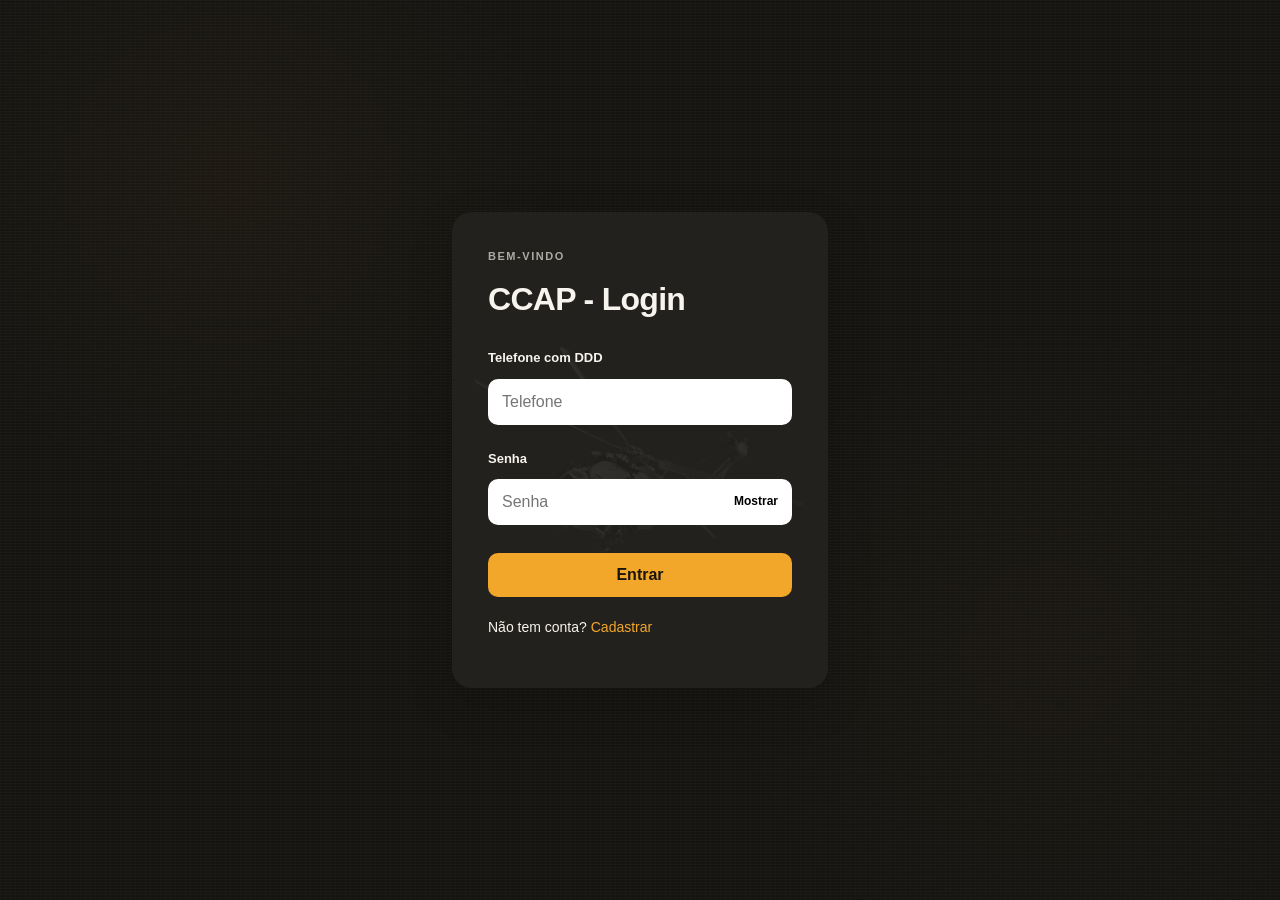
<file: wwwroot/admin.html>
<!DOCTYPE html>
<html lang="pt-BR">
<head>
<meta charset="UTF-8">
<meta name="viewport" content="width=device-width, initial-scale=1.0">
<link rel="stylesheet" href="admin.css">
<title>Admin</title>
<link rel="stylesheet" href="interface.css">
<script src="interface.js" defer></script>
</head>

<body class="ui-page ui-admin" data-page="admin">

<div class="container">

    <nav class="sidebar">
        <h3>Admin</h3>

        <button onclick="mostrar('dashboard')">Dashboard</button>
        <button onclick="mostrar('clientes')">Clientes</button>
        <button onclick="mostrar('produtos')">Produtos</button>
        <button onclick="mostrar('adicionar')">Adicionar Compra</button>
        <button onclick="mostrar('relatorios')">Relatórios</button>
        <button onclick="mostrar('configuracoes')">Configurações</button>
        <button onclick="home()">Home</button>
    </nav>

    <div class="content">

        <div id="dashboard">
            <h2>Dashboard</h2>

            <select id="periodoDashboard" onchange="carregarDashboard()"></select>

            <div class="card">
                <h3>Total Dívida</h3>
                <p id="totalDivida">R$ 0</p>
            </div>

            <div class="card">
                <h3>Clientes Devendo</h3>
                <p id="clientesDevendo">0</p>
            </div>

            <button onclick="fecharMes()">Fechar Mês</button>
            <button onclick="cobrarClientes()">Cobrar Clientes</button>
            <button onclick="baixarMensagensCobranca()">Baixar Mensagens TXT</button>
        </div>

        <div id="clientes" style="display:none;">
            <h2>Clientes</h2>

            <select id="periodoHistoricoAdmin" onchange="carregarGridClientes(); if(clienteHistoricoSelecionado) carregarHistorico()"></select>

            <select id="filtroPostoHistorico" onchange="filtrarClientesHistorico(); carregarGridClientes()">
                <option value="">Todos</option>
                <option value="Sd Ev">Sd Ev</option>
                <option value="Sd">Sd</option>
                <option value="Cb">Cb</option>
                <option value="Al CFST">Al CFST</option>
                <option value="3º Sgt">3º Sgt</option>
                <option value="2º Sgt">2º Sgt</option>
                <option value="1º Sgt">1º Sgt</option>
                <option value="Sub Ten">Sub Ten</option>
                <option value="Asp">Asp</option>
                <option value="2º Ten">2º Ten</option>
                <option value="1º Ten">1º Ten</option>
                <option value="Cap">Cap</option>
                <option value="Maj">Maj</option>
                <option value="TC">TC</option>
                <option value="Cel">Cel</option>
            </select>

            <div class="grid-container grid-clientes-container">
                <div class="grid-header">
                    <span class="grid-sort-header">
                        Cliente
                        <button type="button" class="grid-sort-btn" id="sortClienteBtn" onclick="ordenarGridClientes('cliente', event)" title="Ordenar por cliente">↕</button>
                    </span>
                    <span class="grid-sort-header grid-sort-header-right">
                        Dívida
                        <button type="button" class="grid-sort-btn" id="sortDividaBtn" onclick="ordenarGridClientes('divida', event)" title="Ordenar por dívida">↕</button>
                    </span>
                </div>

                <div id="listaClientesDividas" class="grid-body grid-clientes-body"></div>
            </div>

            <div class="pesquisa-container pesquisa-historico">
                <input type="text" id="pesquisaClienteHistorico" placeholder="Pesquisar cliente..." onkeyup="filtrarClientesHistorico()">
                <div id="resultadosClientesHistorico" class="resultados-clientes"></div>
            </div>

            <button onclick="carregarHistorico()">Pesquisar Histórico</button>

            <button
                id="btnCobrarCliente"
                onclick="cobrarClienteSelecionado()"
                style="display:none;">
                Cobrar Cliente
            </button>

            <div id="historico" class="list"></div>
            <div id="totalClienteAdmin" class="historico-total">
                TOTAL: R$ 0,00
            </div>
            <button onclick="zerar()">Zerar Dívida</button>
        </div>

        <div id="produtos" style="display:none;">
            <h2>Produtos</h2>

            <input id="nomeProduto" placeholder="Nome">
            <input id="precoProduto" placeholder="Preço">

            <button onclick="addProduto()">Adicionar Produto</button>

            <br><br>

            <div class="grid-container grid-produtos">
                <div class="grid-header">
                    <span>Produto</span>
                    <span>Preço</span>
                    <span>Ação</span>
                </div>

                <div id="listaProdutos" class="grid-body"></div>
            </div>
        </div>

        <div id="adicionar" style="display:none;">
            <h2>Adicionar Compra</h2>

            <select id="periodoAdicionar"></select>

            <div class="pesquisa-container">
                <select id="filtroPosto" onchange="filtrarClientes()">
                    <option value="">Todos</option>
                    <option value="Sd Ev">Sd Ev</option>
                    <option value="Sd">Sd</option>
                    <option value="Cb">Cb</option>
                    <option value="Al CFST">Al CFST</option>
                    <option value="3º Sgt">3º Sgt</option>
                    <option value="2º Sgt">2º Sgt</option>
                    <option value="1º Sgt">1º Sgt</option>
                    <option value="Sub Ten">Sub Ten</option>
                    <option value="Asp">Asp</option>
                    <option value="2º Ten">2º Ten</option>
                    <option value="1º Ten">1º Ten</option>
                    <option value="Cap">Cap</option>
                    <option value="Maj">Maj</option>
                    <option value="TC">TC</option>
                    <option value="Cel">Cel</option>
                </select>

                <input type="text" id="pesquisaCliente" placeholder="Pesquisar cliente..." onkeyup="filtrarClientes()">

                <div id="resultadosClientes" class="resultados-clientes"></div>
            </div>

            <div class="grid-container">
                <div class="grid-header">
                    <span>Selecionar</span>
                    <span>Produto</span>
                    <span>Qtd</span>
                </div>

                <div id="listaAdicionarCompra" class="grid-body"></div>
            </div>

            <br>

            <button onclick="adicionarCompra()">Registrar Compras</button>
        </div>

        <div id="relatorios" style="display:none;">

            <h2>Relatórios</h2>

            <select id="periodoRelatorio" onchange="carregarRelatorioProduto()"></select>

            <select id="produtoRelatorio" onchange="carregarRelatorioProduto()"></select>

            <div class="estoque-controle">
                <input id="qtdAdicionarEstoque" type="number" min="1" step="1" placeholder="Quantidade para adicionar ao estoque">
                <button onclick="adicionarEstoque()">Adicionar ao estoque</button>
            </div>

            <div class="card">
                <h3>Quantidade vendida</h3>
                <p id="qtdVendidaProduto">0</p>
            </div>

            <div class="card">
                <h3>Total vendido</h3>
                <p id="totalVendidoProduto">R$ 0,00</p>
            </div>

            <div class="card">
                <h3>Quantidade em estoque</h3>
                <p id="qtdEstoqueProduto">0</p>
            </div>

        </div>

        <div id="configuracoes" style="display:none;">

            <h2>Configurações</h2>

            <h3>Alterar dados do usuário</h3>

            <select id="filtroPostoConfig" onchange="filtrarClientesConfig()">
                <option value="">Todos</option>
                <option value="Sd Ev">Sd Ev</option>
                <option value="Sd">Sd</option>
                <option value="Cb">Cb</option>
                <option value="3º Sgt">3º Sgt</option>
                <option value="2º Sgt">2º Sgt</option>
                <option value="1º Sgt">1º Sgt</option>
                <option value="Sub Ten">Sub Ten</option>
                <option value="Asp">Asp</option>
                <option value="2º Ten">2º Ten</option>
                <option value="1º Ten">1º Ten</option>
                <option value="Cap">Cap</option>
                <option value="Maj">Maj</option>
                <option value="TC">TC</option>
                <option value="Cel">Cel</option>
            </select>

            <div class="pesquisa-container">
                <input type="text" id="pesquisaClienteConfig" placeholder="Pesquisar cliente..." onkeyup="filtrarClientesConfig()">
                <div id="resultadosClientesConfig" class="resultados-clientes"></div>
            </div>

            <br>

            <div id="formConfigUsuario" style="display:none;">

                <input id="configNome" placeholder="Nome de guerra">

                <select id="configPosto">
                    <option value="Sd Ev">Sd Ev</option>
                    <option value="Sd">Sd</option>
                    <option value="Cb">Cb</option>
                    <option value="Al CFST">Al CFST</option>
                    <option value="3º Sgt">3º Sgt</option>
                    <option value="2º Sgt">2º Sgt</option>
                    <option value="1º Sgt">1º Sgt</option>
                    <option value="Sub Ten">Sub Ten</option>
                    <option value="Asp">Asp</option>
                    <option value="2º Ten">2º Ten</option>
                    <option value="1º Ten">1º Ten</option>
                    <option value="Cap">Cap</option>
                    <option value="Maj">Maj</option>
                    <option value="TC">TC</option>
                    <option value="Cel">Cel</option>
                </select>

                <input id="configTelefone" placeholder="Telefone">

                <button onclick="salvarConfiguracaoUsuario()">
                    Salvar Alterações
                </button>
                <button onclick="resetarSenhaUsuarioSelecionado()" style="background:#d98b17;">
                    Resetar Senha
                </button>
                <button onclick="excluirUsuarioSelecionado()" style="background:#b91c1c;">
                    Excluir Usuário
                </button>

            </div>

        </div>

    </div>
</div>

<div id="loadingOverlay" class="loading-overlay" style="display:none;">
    <div class="spinner"></div>
    <div id="loadingTexto" class="loading-texto">
        Enviando mensagens...
    </div>
</div>


<dialog id="editorProduto" aria-labelledby="tituloEditorProduto">
    <form id="formEditarProduto" onsubmit="salvarEdicaoProduto(event)">
        <h2 id="tituloEditorProduto">Editar produto</h2>
        <label for="editarProdutoNome">Nome</label>
        <input id="editarProdutoNome" required autofocus>
        <label for="editarProdutoPreco">Preço (R$)</label>
        <input id="editarProdutoPreco" type="text" inputmode="decimal" required placeholder="0,00">
        <p id="erroEditorProduto" role="alert"></p>
        <div class="editor-produto-acoes">
            <button type="submit">Salvar</button>
            <button type="button" onclick="fecharEditorProduto()">Cancelar</button>
            <button type="button" class="excluir-produto" onclick="excluirProduto()">Excluir produto</button>
        </div>
    </form>
</dialog>

<script>
const API = window.location.origin;

let clientesCache = [];
let clienteSelecionado = null;
let ordenacaoGridClientes = { campo: null, direcao: 'asc' };
let clienteHistoricoSelecionado = null;
let clienteConfigSelecionado = null;
let userId = null;

async function home(){
    window.location.replace("home.html");
}
    
async function verificarAdmin(){
    const token = localStorage.getItem("token");

    if(!token){
        window.location.href = "login.html";
        return;
    }

    try{
        const res = await fetch("/me", {
            headers: { Authorization: token }
        });

        if(!res.ok){
            localStorage.removeItem("token");
            window.location.href = "login.html";
            return;
        }

        const data = await res.json();

    if(data.precisaTrocarSenha){
        window.location.href = "login.html";
        return;
    }

        if(!data.admin){
            alert("Acesso negado");
            window.location.href = "home.html";
            return;
        }
    }
    catch{
        window.location.href = "login.html";
    }
}

async function carregarPeriodos(){
    const token = localStorage.getItem("token");

    const res = await fetch("/admin/periodos", {
        headers: { Authorization: token }
    });

    if(!res.ok){
        alert("Erro ao carregar meses");
        return;
    }

    const data = await res.json();

    const selects = [
        "periodoDashboard",
        "periodoHistoricoAdmin",
        "periodoAdicionar",
        "periodoRelatorio"
    ];

    selects.forEach(id => {
        const select = document.getElementById(id);

        if(!select) return;

        select.innerHTML = "";

        data.forEach(p => {
            select.innerHTML += `
                <option value="${p.id}">
                    ${p.nome} ${p.fechado ? "(fechado)" : "(atual)"}
                </option>
            `;
        });
    });
}

function mostrar(tela){
    const telas = [
        "dashboard",
        "clientes",
        "produtos",
        "adicionar",
        "relatorios",
        "configuracoes"
    ];

    telas.forEach(id => {
        const elemento = document.getElementById(id);

        if(elemento){
            elemento.style.display = "none";
        }
    });

    document.getElementById(tela).style.display = "block";

    if(tela === "dashboard") carregarDashboard();
    if(tela === "clientes") carregarClientes();
    if(tela === "produtos") carregarProdutos();
    if(tela === "adicionar"){
        carregarClientesCompra();
        carregarProdutosCompra();
    }
    if(tela === "relatorios") carregarProdutosRelatorio();
    if(tela === "configuracoes") carregarConfiguracoes();
}

async function carregarDashboard(){
    const token = localStorage.getItem("token");
    const periodoId = document.getElementById("periodoDashboard").value;

    if(!periodoId) return;

    const res = await fetch(`${API}/admin/dashboard/${periodoId}`, {
        headers: { Authorization: token }
    });

    const data = await res.json();

    document.getElementById("clientesDevendo").innerText = data.clientesDevendo;
    document.getElementById("totalDivida").innerText = "R$ " + data.total.toFixed(2);
}

async function fecharMes(){
    if(!confirm("Deseja realmente fechar o mês atual?")){
        return;
    }

    const token = localStorage.getItem("token");

    const res = await fetch("/admin/fechar-mes", {
        method: "POST",
        headers: { Authorization: token }
    });

    alert(await res.text());

    await carregarPeriodos();
    await carregarDashboard();
}

async function cobrarClientes(){

    if(!confirm("Enviar cobrança para os clientes do mês selecionado?")){
        return;
    }

    const token = localStorage.getItem("token");
    const periodoId = document.getElementById("periodoDashboard").value;

    const overlay = document.getElementById("loadingOverlay");
    const texto = document.getElementById("loadingTexto");

    overlay.style.display = "flex";

    try{
        const res = await fetch(`${API}/admin/clientes-devendo/${periodoId}`, {
            headers:{ Authorization: token }
        });

        const clientes = await res.json();

        if(clientes.length === 0){
            overlay.style.display = "none";
            alert("Nenhum cliente com dívida neste mês.");
            return;
        }

        for(let i = 0; i < clientes.length; i++){

            texto.innerText =
                `Enviando mensagens... (${i + 1}/${clientes.length})`;

            await fetch(`${API}/admin/cobrar-cliente`, {
                method:"POST",
                headers:{
                    "Content-Type":"application/json",
                    Authorization: token
                },
                body: JSON.stringify({
                    usuarioId: clientes[i].id,
                    periodoId: parseInt(periodoId)
                })
            });

            await new Promise(resolve => setTimeout(resolve, 8000));
        }

        overlay.style.display = "none";
        alert("Cobranças enviadas com sucesso!");
    }
    catch{
        overlay.style.display = "none";
        alert("Erro ao enviar cobranças.");
    }
}

async function carregarClientes(){
    const token = localStorage.getItem("token");

    const res = await fetch(`${API}/admin/clientes`, {
        headers: { Authorization: token }
    });

    if(!res.ok){
        alert("Erro ao carregar clientes");
        return;
    }

    clientesCache = await res.json();
    await carregarGridClientes();
}

async function carregarGridClientes(){
    const token = localStorage.getItem("token");
    const periodoId = document.getElementById("periodoHistoricoAdmin").value;
    const lista = document.getElementById("listaClientesDividas");

    if(!lista || !periodoId) return;

    lista.innerHTML = `<div class="grid-cliente-vazio">Carregando clientes...</div>`;

    const res = await fetch(`${API}/admin/clientes-saldos/${periodoId}`, {
        headers: { Authorization: token }
    });

    if(!res.ok){
        lista.innerHTML = `<div class="grid-cliente-vazio">Erro ao carregar clientes.</div>`;
        return;
    }

    const clientes = await res.json();
    if(periodoId !== document.getElementById("periodoHistoricoAdmin").value) return;
    const postoSelecionado = document.getElementById("filtroPostoHistorico").value;

    const clientesFiltrados = clientes.filter(c => {
        const postoCliente = (c.posto || "").trim();
        return postoSelecionado === "" || postoCliente === postoSelecionado;
    });

    if(ordenacaoGridClientes.campo){
        clientesFiltrados.sort((a, b) => {
            let comparacao = 0;

            if(ordenacaoGridClientes.campo === 'cliente'){
                const nomeA = `${a.posto || ""} ${a.nome || ""}`.trim();
                const nomeB = `${b.posto || ""} ${b.nome || ""}`.trim();
                comparacao = nomeA.localeCompare(nomeB, 'pt-BR', { sensitivity: 'base' });
            }else if(ordenacaoGridClientes.campo === 'divida'){
                comparacao = Number(a.saldo || 0) - Number(b.saldo || 0);
            }

            return ordenacaoGridClientes.direcao === 'asc' ? comparacao : -comparacao;
        });
    }

    atualizarIconesOrdenacaoGrid();
    lista.innerHTML = "";

    if(clientesFiltrados.length === 0){
        lista.innerHTML = `<div class="grid-cliente-vazio">Nenhum cliente encontrado para este posto/graduação.</div>`;
        return;
    }

    clientesFiltrados.forEach(c => {
        const nomeCompleto = `${c.posto || ""} ${c.nome}`.trim();
        const cliente = clientesCache.find(cliente => cliente.id === c.id);
        let telefone = String(cliente?.telefone || "").replace(/\D/g, "");
        if(telefone.length === 10 || telefone.length === 11) telefone = "55" + telefone;
        const telefoneValido = /^55\d{10,11}$/.test(telefone);
        const valor = Number(c.saldo).toFixed(2).replace('.', ',');
        const periodo = document.getElementById("periodoHistoricoAdmin").selectedOptions[0].textContent;
        const mensagem = `Bom dia ${nomeCompleto}!\n` +
            `Segue o valor do que consumiu na CCAP no período mês anterior.\n` +
            `Valor: R$ ${valor}.\n\nPix: matheusmatft@gmail.com\n\n` +
            `*Banco NEON*\n\nFAVOR ENVIAR O COMPROVANTE APÓS O PAGAMENTO`;

        const linha = document.createElement("div");
        linha.className = "grid-row grid-cliente-row";
        linha.addEventListener("click", () => selecionarClienteDaGrid(c.id, nomeCompleto));

        const identificacao = document.createElement("div");
        identificacao.className = "grid-cliente-identificacao";
        const nome = document.createElement("span");
        nome.textContent = nomeCompleto;
        const cobrar = document.createElement("button");
        cobrar.type = "button";
        cobrar.className = "btn-cobrar-whatsapp";
        cobrar.textContent = "Cobrar";
        cobrar.disabled = !telefoneValido || Number(c.saldo) <= 0;
        cobrar.title = !telefoneValido ? "Cliente sem telefone válido" :
            Number(c.saldo) <= 0 ? "Cliente sem dívida neste período" : `Cobrar ${nomeCompleto} pelo WhatsApp`;
        cobrar.setAttribute("aria-label", cobrar.title);
        cobrar.addEventListener("click", event => {
            event.stopPropagation();
            window.open(`https://wa.me/${telefone}?text=${encodeURIComponent(mensagem)}`, "_blank", "noopener,noreferrer");
        });
        const pago = document.createElement("button");
        pago.type = "button";
        pago.className = "btn-pagamento";
        pago.textContent = c.pago ? "Desfazer pago" : "Marcar pago";
        pago.disabled = !c.pago && Number(c.saldo) <= 0;
        pago.addEventListener("click", event => {
            event.stopPropagation();
            marcarPagamentoCliente(c, periodoId, !c.pago, pago);
        });
        identificacao.append(nome, cobrar, pago);
        if(c.marcadoPago && !c.pago){
            const desfazer = document.createElement("button");
            desfazer.type = "button";
            desfazer.textContent = "Desfazer pago";
            desfazer.className = "btn-pagamento";
            desfazer.addEventListener("click", event => {
                event.stopPropagation();
                marcarPagamentoCliente(c, periodoId, false, desfazer);
            });
            identificacao.append(desfazer);
        }

        const divida = document.createElement("span");
        divida.className = "grid-cliente-valor";
        divida.textContent = resumoPagamentoTexto(c);
        if(c.pago) divida.classList.add("status-pago");
        linha.append(identificacao, divida);
        lista.append(linha);
    });
}



function resumoPagamentoTexto(data){
    const valor = Number(data.pago ? data.total : data.saldo).toFixed(2).replace('.', ',');
    return `R$ ${valor}${data.pago ? ' - Pago' : ''}`;
}

async function marcarPagamentoCliente(cliente, periodoId, pago, botao){
    const mes = document.getElementById("periodoHistoricoAdmin").selectedOptions[0].textContent.trim();
    const acao = pago ? "Marcar como pago" : "Desfazer a marcação de pago";
    if(!confirm(`${acao} para ${cliente.nome} em ${mes}? Os consumos serão mantidos.`)) return;
    botao.disabled = true;
    try{
        const res = await fetch(`${API}/admin/pagamento/${cliente.id}/${periodoId}`, {
            method: "PUT",
            headers: { "Content-Type": "application/json", Authorization: localStorage.getItem("token") },
            body: JSON.stringify({ pago, totalEsperado: Number(Number(cliente.total).toFixed(2)) })
        });
        if(!res.ok) throw new Error(await res.text() || "Não foi possível atualizar o pagamento.");
        await carregarGridClientes();
        if(clienteHistoricoSelecionado) await carregarHistorico();
    }catch(error){ alert(error.message || "Erro ao atualizar pagamento."); }
    finally{ botao.disabled = false; }
}

function ordenarGridClientes(campo, event){
    if(event) event.stopPropagation();

    if(ordenacaoGridClientes.campo === campo){
        ordenacaoGridClientes.direcao = ordenacaoGridClientes.direcao === 'asc' ? 'desc' : 'asc';
    }else{
        ordenacaoGridClientes.campo = campo;
        ordenacaoGridClientes.direcao = 'asc';
    }

    carregarGridClientes();
}

function atualizarIconesOrdenacaoGrid(){
    const btnCliente = document.getElementById('sortClienteBtn');
    const btnDivida = document.getElementById('sortDividaBtn');

    if(btnCliente) btnCliente.textContent = '↕';
    if(btnDivida) btnDivida.textContent = '↕';

    if(ordenacaoGridClientes.campo === 'cliente' && btnCliente){
        btnCliente.textContent = ordenacaoGridClientes.direcao === 'asc' ? '▲' : '▼';
    }

    if(ordenacaoGridClientes.campo === 'divida' && btnDivida){
        btnDivida.textContent = ordenacaoGridClientes.direcao === 'asc' ? '▲' : '▼';
    }
}

function selecionarClienteDaGrid(id, nome){
    selecionarClienteHistorico(id, nome);
    carregarHistorico();
}

function filtrarClientesHistorico(){
    const texto = document.getElementById("pesquisaClienteHistorico")
        .value
        .toLowerCase()
        .trim();

    const postoSelecionado = document.getElementById("filtroPostoHistorico").value;
    const resultados = document.getElementById("resultadosClientesHistorico");

    resultados.innerHTML = "";
    clienteHistoricoSelecionado = null;

    if(texto.length === 0) return;

    const filtrados = clientesCache.filter(c => {
        const nomeCombina = c.nome.toLowerCase().includes(texto);
        const postoCliente = c.posto || "";
        const postoCombina = postoSelecionado === "" || postoCliente === postoSelecionado;

        return nomeCombina && postoCombina;
    });

    if(filtrados.length === 0){
        resultados.innerHTML = `<div class="resultado-item">Nenhum cliente encontrado</div>`;
        return;
    }

    filtrados.forEach(c => {
        const nomeCompleto = `${c.posto || ""} ${c.nome}`;

        resultados.innerHTML += `
            <div class="resultado-item"
                onclick="selecionarClienteHistorico(${c.id}, '${nomeCompleto.replace(/'/g, "\\'")}')">
                ${nomeCompleto}
            </div>
        `;
    });
}

function selecionarClienteHistorico(id, nome){
    clienteHistoricoSelecionado = id;

    document.getElementById("pesquisaClienteHistorico").value = nome;

    document.getElementById("resultadosClientesHistorico").innerHTML = "";

    document.getElementById("btnCobrarCliente").style.display = "inline-block";

    document.getElementById("btnCobrarCliente").innerText =
        `Cobrar ${nome}`;
}

async function carregarHistorico(){
    const token = localStorage.getItem("token");

    const userId = clienteHistoricoSelecionado;

    if(!userId){
        alert("Selecione um cliente");
        return;
    }

    const periodoId = document.getElementById("periodoHistoricoAdmin").value;

    if(!periodoId){
        alert("Selecione um mês");
        return;
    }

    const res = await fetch(`${API}/admin/historico/${userId}/${periodoId}`, {
        headers: { Authorization: token }
    });

    if(!res.ok){ alert("Erro ao carregar histórico"); return; }
    const data = await res.json();
    if(String(periodoId) !== document.getElementById("periodoHistoricoAdmin").value || userId !== clienteHistoricoSelecionado) return;
    const lista = document.getElementById("historico");

    lista.innerHTML = "";

    data.itens.forEach(item => {
        lista.innerHTML += `
            <div class="item">
                <div>
                    <div>
                        ${item.qtd}x ${item.produto} - R$ ${item.total.toFixed(2)}
                    </div>
        
                    <div class="admin">
                        ${item.data}
                        ${item.admin ? ` - adicionado por admin (${item.admin})` : ""}
                    </div>
                </div>
        
                <button onclick="remover(${item.id})">X</button>
            </div>
        `;
        
    
    });
    document.getElementById("totalClienteAdmin").innerText =
    resumoPagamentoTexto(data);
    document.getElementById("totalClienteAdmin").classList.toggle("status-pago", Boolean(data.pago));
    document.getElementById("btnCobrarCliente").disabled = Number(data.saldo) <= 0;
}

async function remover(id){
    const token = localStorage.getItem("token");

    await fetch(`${API}/admin/remover/${id}`, {
        method: "DELETE",
        headers: { Authorization: token }
    });

    carregarHistorico();
}

async function zerar(){
    if(!confirm("Tem certeza?")) return;

    const token = localStorage.getItem("token");
    const periodoId = document.getElementById("periodoHistoricoAdmin").value;

    if(!userId){
        alert("Selecione um cliente");
        return;
    }

    if(!periodoId){
        alert("Selecione um mês");
        return;
    }

    await fetch(`${API}/admin/zerar/${userId}/${periodoId}`, {
        method: "DELETE",
        headers: { Authorization: token }
    });

    carregarHistorico();
}

let produtoEmEdicao = null;
let editorProdutoOcupado = false;

async function carregarProdutos(){
    const res = await fetch(`${API}/produtos`);
    if(!res.ok) throw new Error("Não foi possível carregar os produtos.");
    const data = await res.json();
    const lista = document.getElementById("listaProdutos");
    lista.replaceChildren();
    data.forEach(p => {
        const linha = document.createElement("div");
        linha.className = "grid-row";
        const nome = document.createElement("span");
        nome.textContent = p.nome;
        const preco = document.createElement("span");
        preco.textContent = "R$ " + Number(p.preco).toFixed(2).replace('.', ',');
        const acao = document.createElement("span");
        const editar = document.createElement("button");
        editar.type = "button";
        editar.className = "btn-editar-preco";
        editar.textContent = "Editar";
        editar.setAttribute("aria-label", "Editar " + p.nome);
        editar.addEventListener("click", () => abrirEditorProduto(p));
        acao.append(editar);
        linha.append(nome, preco, acao);
        lista.append(linha);
    });
}

function abrirEditorProduto(produto){
    produtoEmEdicao = produto;
    document.getElementById("editarProdutoNome").value = produto.nome;
    document.getElementById("editarProdutoPreco").value = Number(produto.preco).toFixed(2).replace('.', ',');
    document.getElementById("erroEditorProduto").textContent = "";
    document.getElementById("editorProduto").showModal();
}

function fecharEditorProduto(){
    if(editorProdutoOcupado) return;
    document.getElementById("editorProduto").close();
    produtoEmEdicao = null;
}

document.getElementById("editorProduto").addEventListener("cancel", event => {
    if(editorProdutoOcupado) event.preventDefault();
});

async function salvarEdicaoProduto(event){
    event.preventDefault();
    if(editorProdutoOcupado || !produtoEmEdicao) return;
    const nome = document.getElementById("editarProdutoNome").value.trim();
    const textoPreco = document.getElementById("editarProdutoPreco").value.trim().replace(',', '.');
    const preco = Number(textoPreco);
    if(!nome || !/^\d+(?:\.\d{1,2})?$/.test(textoPreco) || !Number.isFinite(preco)){
        document.getElementById("erroEditorProduto").textContent = "Informe o nome e um preço válido, com até duas casas decimais.";
        return;
    }
    await enviarEdicaoProduto("PUT", { nome, preco });
}

async function excluirProduto(){
    if(editorProdutoOcupado || !produtoEmEdicao) return;
    if(!confirm(`Excluir "${produtoEmEdicao.nome}" do catálogo? Os consumos já registrados serão mantidos.`)) return;
    await enviarEdicaoProduto("DELETE");
}

async function enviarEdicaoProduto(method, dados){
    editorProdutoOcupado = true;
    const controles = document.querySelectorAll("#formEditarProduto input, #formEditarProduto button");
    controles.forEach(controle => controle.disabled = true);
    const erro = document.getElementById("erroEditorProduto");
    erro.textContent = "";
    try{
        const res = await fetch(`${API}/admin/produto/${produtoEmEdicao.id}`, {
            method,
            headers: { "Content-Type": "application/json", Authorization: localStorage.getItem("token") },
            ...(dados ? { body: JSON.stringify(dados) } : {})
        });
        if(!res.ok) throw new Error(await res.text() || "Não foi possível salvar a alteração.");
        document.getElementById("editorProduto").close();
        produtoEmEdicao = null;
        try{ await carregarProdutos(); }
        catch{ alert("Alteração salva. Reabra a aba Produtos para atualizar a lista."); }
    }catch(error){
        erro.textContent = error.message || "Erro de conexão. Tente novamente.";
    }finally{
        editorProdutoOcupado = false;
        controles.forEach(controle => controle.disabled = false);
    }
}

async function addProduto(){
    const token = localStorage.getItem("token");

    const nome = document.getElementById("nomeProduto").value;
    const preco = parseFloat(document.getElementById("precoProduto").value);

    await fetch(`${API}/admin/produto`, {
        method: "POST",
        headers: {
            "Content-Type": "application/json",
            Authorization: token
        },
        body: JSON.stringify({
            nome,
            preco
        })
    });

    document.getElementById("nomeProduto").value = "";
    document.getElementById("precoProduto").value = "";

    carregarProdutos();
}

async function carregarClientesCompra(){
    const token = localStorage.getItem("token");

    const res = await fetch(`${API}/admin/clientes`, {
        headers: { Authorization: token }
    });

    clientesCache = await res.json();
}

function filtrarClientes(){
    const texto = document.getElementById("pesquisaCliente")
        .value
        .toLowerCase()
        .trim();

    const postoSelecionado = document.getElementById("filtroPosto").value;
    const resultados = document.getElementById("resultadosClientes");

    resultados.innerHTML = "";
    clienteSelecionado = null;

    if(texto.length === 0) return;

    const filtrados = clientesCache.filter(c => {
        const nomeCombina = c.nome.toLowerCase().includes(texto);
        const postoCliente = c.posto || "";
        const postoCombina = postoSelecionado === "" || postoCliente === postoSelecionado;

        return nomeCombina && postoCombina;
    });

    if(filtrados.length === 0){
        resultados.innerHTML = `<div class="resultado-item">Nenhum cliente encontrado</div>`;
        return;
    }

    filtrados.forEach(c => {
        const nomeCompleto = `${c.posto || ""} ${c.nome}`;

        resultados.innerHTML += `
            <div class="resultado-item"
                onclick="selecionarCliente(${c.id}, '${nomeCompleto.replace(/'/g, "\\'")}')">
                ${nomeCompleto}
            </div>
        `;
    });
}

function selecionarCliente(id, nome){
    clienteSelecionado = id;

    document.getElementById("pesquisaCliente").value = nome;
    document.getElementById("resultadosClientes").innerHTML = "";
}

async function carregarProdutosCompra(){
    const res = await fetch(`${API}/produtos`);
    const data = await res.json();

    const lista = document.getElementById("listaAdicionarCompra");
    lista.innerHTML = "";

    data.forEach(p => {
        lista.innerHTML += `
            <div class="grid-row grid-3">
                <span>
                    <input type="checkbox" class="checkbox-produto" data-id="${p.id}">
                </span>

                <span>${p.nome}</span>

                <span>
                    <input type="number" value="1" min="1" class="qtd-input" id="qtd-${p.id}">
                </span>
            </div>
        `;
    });
}

async function adicionarCompra(){
    const token = localStorage.getItem("token");
    const usuarioId = clienteSelecionado;

    if(!usuarioId){
        alert("Selecione um cliente");
        return;
    }

    const periodoId = parseInt(document.getElementById("periodoAdicionar").value);

    if(!periodoId){
        alert("Selecione um mês");
        return;
    }

    const checks = document.querySelectorAll(".checkbox-produto");
    let compras = [];

    checks.forEach(c => {
        if(c.checked){
            const produtoId = parseInt(c.dataset.id);
            const quantidade = parseInt(document.getElementById(`qtd-${produtoId}`).value);

            if(quantidade > 0){
                compras.push({
                    usuarioId,
                    produtoId,
                    quantidade,
                    periodoId
                });
            }
        }
    });

    if(compras.length === 0){
        alert("Selecione pelo menos 1 produto");
        return;
    }

    for(const compra of compras){
        await fetch(`${API}/admin/adicionar`, {
            method: "POST",
            headers: {
                "Content-Type": "application/json",
                Authorization: token
            },
            body: JSON.stringify(compra)
        });
    }

    alert("Compras adicionadas");

    clienteSelecionado = null;

    document.getElementById("pesquisaCliente").value = "";
    document.getElementById("resultadosClientes").innerHTML = "";

    document.querySelectorAll(".checkbox-produto").forEach(c => c.checked = false);
    document.querySelectorAll(".qtd-input").forEach(q => q.value = 1);
}

async function carregarProdutosRelatorio(){
    const res = await fetch(`${API}/produtos`);
    const data = await res.json();

    const select = document.getElementById("produtoRelatorio");
    select.innerHTML = "";

    data.forEach(p => {
        select.innerHTML += `
            <option value="${p.id}">
                ${p.nome}
            </option>
        `;
    });

    carregarRelatorioProduto();
}

async function carregarRelatorioProduto(){
    const token = localStorage.getItem("token");

    const produtoId = document.getElementById("produtoRelatorio").value;
    const periodoId = document.getElementById("periodoRelatorio").value;

    if(!produtoId || !periodoId) return;

    const [resRelatorio, resEstoque] = await Promise.all([
        fetch(`${API}/admin/relatorio/produto/${produtoId}/${periodoId}`, {
            headers:{ Authorization: token }
        }),
        fetch(`${API}/admin/estoque/${produtoId}`, {
            headers:{ Authorization: token }
        })
    ]);

    if(!resRelatorio.ok || !resEstoque.ok){
        alert("Erro ao carregar relatório");
        return;
    }

    const data = await resRelatorio.json();
    const estoque = await resEstoque.json();

    document.getElementById("qtdVendidaProduto").innerText = data.quantidade;
    document.getElementById("totalVendidoProduto").innerText = "R$ " + data.total.toFixed(2);
    document.getElementById("qtdEstoqueProduto").innerText = estoque.quantidade;
}

async function adicionarEstoque(){
    const token = localStorage.getItem("token");
    const produtoId = Number(document.getElementById("produtoRelatorio").value);
    const input = document.getElementById("qtdAdicionarEstoque");
    const quantidade = Number(input.value);

    if(!produtoId){
        alert("Selecione um produto.");
        return;
    }

    if(!Number.isInteger(quantidade) || quantidade <= 0){
        alert("Informe uma quantidade válida maior que zero.");
        return;
    }

    const res = await fetch(`${API}/admin/estoque/adicionar`, {
        method: "POST",
        headers:{
            "Content-Type": "application/json",
            Authorization: token
        },
        body: JSON.stringify({ produtoId, quantidade })
    });

    if(!res.ok){
        const erro = await res.text();
        alert(erro || "Erro ao adicionar estoque");
        return;
    }

    const data = await res.json();
    document.getElementById("qtdEstoqueProduto").innerText = data.quantidade;
    input.value = "";
}

async function carregarConfiguracoes(){
    const token = localStorage.getItem("token");

    const res = await fetch(`${API}/admin/clientes`, {
        headers: { Authorization: token }
    });

    clientesCache = await res.json();

    clienteConfigSelecionado = null;

    document.getElementById("pesquisaClienteConfig").value = "";
    document.getElementById("resultadosClientesConfig").innerHTML = "";
    document.getElementById("formConfigUsuario").style.display = "none";
}

function filtrarClientesConfig(){
    const texto = document.getElementById("pesquisaClienteConfig")
        .value
        .toLowerCase()
        .trim();

    const postoSelecionado = document.getElementById("filtroPostoConfig").value;
    const resultados = document.getElementById("resultadosClientesConfig");

    resultados.innerHTML = "";
    clienteConfigSelecionado = null;

    document.getElementById("formConfigUsuario").style.display = "none";

    if(texto.length === 0) return;

    const filtrados = clientesCache.filter(c => {
        const nomeCombina = c.nome.toLowerCase().includes(texto);
        const postoCliente = c.posto || "";
        const postoCombina = postoSelecionado === "" || postoCliente === postoSelecionado;

        return nomeCombina && postoCombina;
    });

    if(filtrados.length === 0){
        resultados.innerHTML = `<div class="resultado-item">Nenhum cliente encontrado</div>`;
        return;
    }

    filtrados.forEach(c => {
        const nomeCompleto = `${c.posto || ""} ${c.nome}`;

        resultados.innerHTML += `
            <div class="resultado-item" onclick="selecionarClienteConfig(${c.id})">
                ${nomeCompleto}
            </div>
        `;
    });
}

function selecionarClienteConfig(id){
    const cliente = clientesCache.find(c => c.id === id);

    if(!cliente){
        alert("Cliente não encontrado");
        return;
    }

    clienteConfigSelecionado = cliente.id;

    document.getElementById("pesquisaClienteConfig").value =
        `${cliente.posto || ""} ${cliente.nome}`;

    document.getElementById("resultadosClientesConfig").innerHTML = "";

    document.getElementById("configNome").value = cliente.nome;
    document.getElementById("configPosto").value = cliente.posto || "";
    document.getElementById("configTelefone").value = cliente.telefone || "";

    document.getElementById("formConfigUsuario").style.display = "block";
}

async function salvarConfiguracaoUsuario(){
    if(!clienteConfigSelecionado){
        alert("Selecione um cliente");
        return;
    }

    const token = localStorage.getItem("token");

    const nome = document.getElementById("configNome").value;
    const posto = document.getElementById("configPosto").value;
    const telefone = document.getElementById("configTelefone").value;

    const res = await fetch(`${API}/admin/usuario/${clienteConfigSelecionado}`, {
        method: "PUT",
        headers: {
            "Content-Type": "application/json",
            Authorization: token
        },
        body: JSON.stringify({
            nome,
            posto,
            telefone
        })
    });

    if(!res.ok){
        alert("Erro ao salvar alterações");
        return;
    }

    alert("Usuário atualizado com sucesso!");

    await carregarConfiguracoes();
}

async function resetarSenhaUsuarioSelecionado(){
    if(!clienteConfigSelecionado){
        alert("Selecione um cliente");
        return;
    }

    const cliente = clientesCache.find(c => c.id === clienteConfigSelecionado);
    const nome = cliente ? `${cliente.posto || ""} ${cliente.nome}`.trim() : "este usuário";

    const confirmar = confirm(
        `Resetar a senha de ${nome}?\n\n` +
        "A senha atual deixará de funcionar. Será gerada uma senha temporária e, no próximo login, o usuário será obrigado a criar uma nova senha."
    );

    if(!confirmar) return;

    const token = localStorage.getItem("token");

    const res = await fetch(`${API}/admin/usuario/${clienteConfigSelecionado}/resetar-senha`, {
        method: "POST",
        headers: { Authorization: token }
    });

    if(!res.ok){
        const erro = await res.text();
        alert(erro || "Erro ao resetar senha");
        return;
    }

    const data = await res.json();

    alert(
        `Senha resetada com sucesso!\n\n` +
        `Senha temporária: ${data.senhaTemporaria}\n\n` +
        "Passe essa senha temporária ao usuário. No próximo login ele será obrigado a cadastrar uma nova senha."
    );
}

async function excluirUsuarioSelecionado(){

    if(!clienteConfigSelecionado){
        alert("Selecione um cliente");
        return;
    }

    const confirmar = confirm(
        "Tem certeza que deseja excluir este usuário?\n\n" +
        "Essa ação também pode remover o histórico dele e não poderá ser desfeita."
    );

    if(!confirmar){
        return;
    }

    const token = localStorage.getItem("token");

    const res = await fetch(`${API}/admin/usuario/${clienteConfigSelecionado}`, {
        method: "DELETE",
        headers: {
            Authorization: token
        }
    });

    if(!res.ok){
        alert("Erro ao excluir usuário");
        return;
    }

    alert("Usuário excluído com sucesso!");

    await carregarConfiguracoes();
}

async function iniciar(){
    await verificarAdmin();
    await carregarPeriodos();
    await carregarDashboard();
}

async function cobrarClienteSelecionado(){

    if(!clienteHistoricoSelecionado){

        alert("Selecione um cliente");

        return;
    }

    const periodoId =
        document.getElementById("periodoHistoricoAdmin").value;

    if(!periodoId){

        alert("Selecione um mês");

        return;
    }

    if(!confirm("Enviar cobrança para este cliente?")){
        return;
    }

    const token =
        localStorage.getItem("token");

    const res = await fetch(
        `${API}/admin/cobrar-cliente`,
        {
            method:"POST",

            headers:{
                "Content-Type":"application/json",
                Authorization: token
            },

            body: JSON.stringify({
                usuarioId: clienteHistoricoSelecionado,
                periodoId: parseInt(periodoId)
            })
        }
    );

    if(!res.ok){

        const erro = await res.text();

        alert("Erro: " + erro);

        return;
    }

    alert("Cobrança enviada com sucesso!");
}

//provisorio
    async function baixarMensagensCobranca(){

    const token = localStorage.getItem("token");

    const periodoId =
        document.getElementById("periodoDashboard").value;

    if(!periodoId){
        alert("Selecione um mês");
        return;
    }

    const res = await fetch(
        `${API}/admin/mensagens-cobranca/${periodoId}`,
        {
            headers:{
                Authorization: token
            }
        }
    );

    if(!res.ok){
        const erro = await res.text();
        alert("Erro ao gerar arquivo: " + erro);
        return;
    }

    const arquivo = await res.blob();

    const url = URL.createObjectURL(arquivo);

    const link = document.createElement("a");

    link.href = url;

    const nomeArquivo =
        res.headers
            .get("Content-Disposition")
            ?.match(/filename="?([^"]+)"?/)?.[1]
        || "mensagens-cobranca.txt";

    link.download = nomeArquivo;

    document.body.appendChild(link);

    link.click();

    link.remove();

    URL.revokeObjectURL(url);
}
    
iniciar();
</script>


    <div id="loadingOverlay" class="loading-overlay" style="display:none;">
        <div class="spinner"></div>
        <div id="loadingTexto" class="loading-texto">
        Enviando mensagens...
    </div>
    </div>
</body>
</html>
</file>
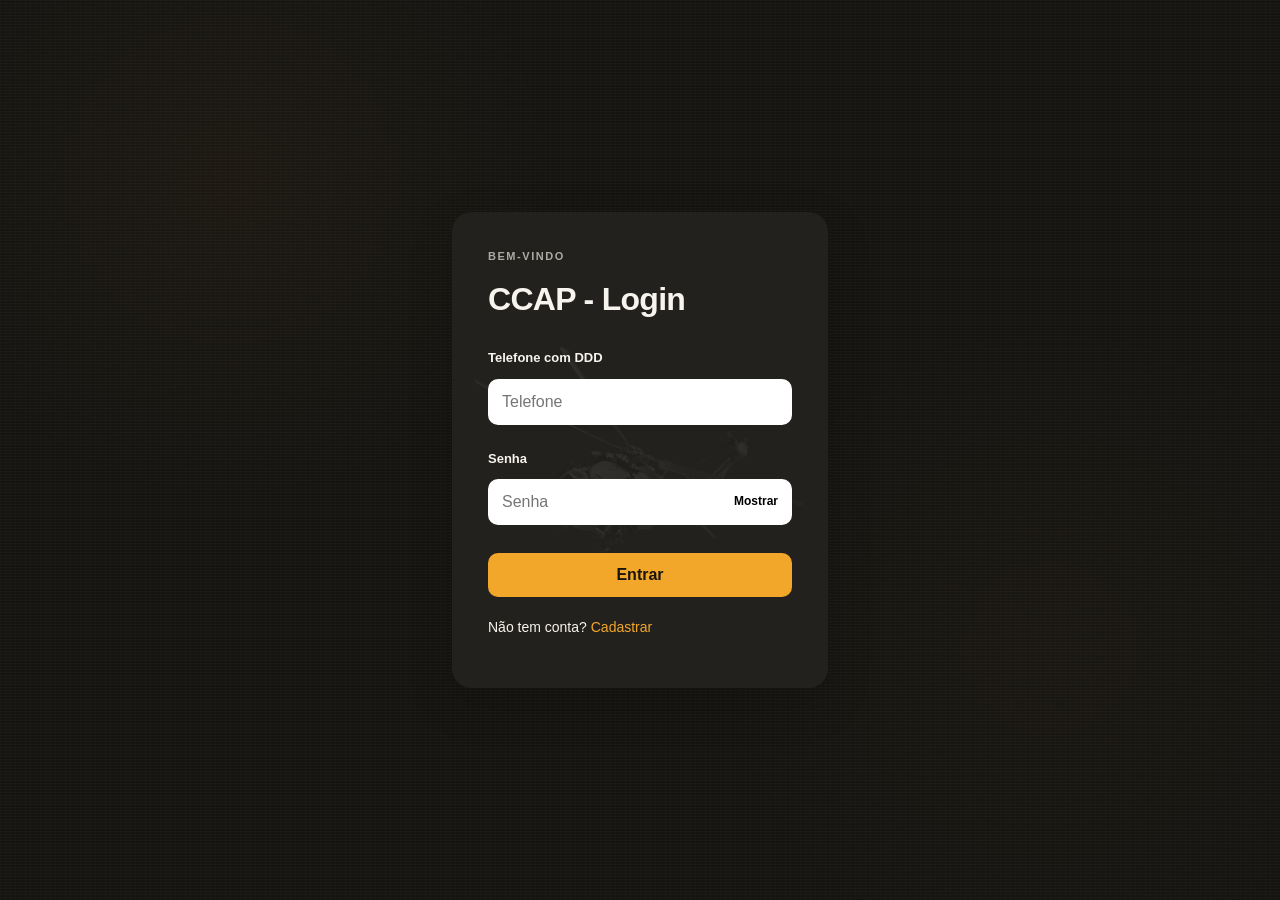
<file: wwwroot/historico.html>
<!DOCTYPE html>
<html lang="pt-BR">
<head>
    <meta charset="UTF-8">
    <meta name="viewport" content="width=device-width, initial-scale=1.0">
    <link rel="stylesheet" href="style.css">
<link rel="stylesheet" href="interface.css">
<script src="interface.js" defer></script>
<title>Histórico</title>
</head>

<body class="ui-page ui-historico" data-page="historico">

<div class="container">

    <div class="topbar">
        <button onclick="window.location.href='home.html'">
            Home
        </button>

        <button onclick="window.location.href='produtos.html'">
            Produtos
        </button>
    </div>

    <p class="ui-eyebrow">Seus registros</p>
<h2 class="titulo">Histórico</h2>
<p class="ui-description">Acompanhe seus consumos e pagamentos por mês.</p>

    <select id="periodoCliente" onchange="carregarHistorico()"></select>

    <div id="lista" class="historico-lista"></div>

    <p id="statusPagamento" role="status"></p>

    <div id="total" class="historico-total"></div>

</div>

<script>
async function init() {
    const token = localStorage.getItem("token");

    if (!token) {
        window.location.href = "login.html";
        return;
    }

    const res = await fetch("/me", {
        headers: { Authorization: token }
    });

    if (!res.ok) {
        localStorage.removeItem("token");
        window.location.href = "login.html";
        return;
    }

    await carregarPeriodosCliente();
    await carregarHistorico();
}

async function carregarPeriodosCliente() {
    const token = localStorage.getItem("token");

    const res = await fetch("/periodos", {
        headers: { Authorization: token }
    });

    if (!res.ok) {
        alert("Erro ao carregar meses");
        return;
    }

    const data = await res.json();

    if(data.precisaTrocarSenha){
        window.location.href = "login.html";
        return;
    }

    const select = document.getElementById("periodoCliente");
    select.innerHTML = "";

    data.forEach(p => {
        select.innerHTML += `
            <option value="${p.id}">
                ${p.nome} ${p.fechado ? "(fechado)" : "(atual)"}
            </option>
        `;
    });
}

async function carregarHistorico() {
    const token = localStorage.getItem("token");
    const periodoId = document.getElementById("periodoCliente").value;

    if (!periodoId) return;

    const res = await fetch(`/historico/${periodoId}`, {
        headers: { Authorization: token }
    });

    if (!res.ok) {
        alert("Erro ao carregar histórico");
        return;
    }

    const data = await res.json();
    if(periodoId !== document.getElementById("periodoCliente").value) return;

    const lista = document.getElementById("lista");
    lista.innerHTML = "";

    if (data.itens.length === 0) {
        lista.innerHTML = `
            <div class="historico-item">
                Nenhum consumo registrado neste mês.
            </div>
        `;
    }

    data.itens.forEach(item => {
        lista.innerHTML += `
            <div class="historico-item">

                <div class="linha1">
                    <span class="produto">${item.produto}</span>
                    <span class="total">R$ ${item.total.toFixed(2)}</span>
                </div>

                <div class="linha2">
                    <span>${item.qtd}x</span>
                    <span>${item.data}</span>
                </div>

                ${
                    item.admin
                    ? `<div class="admin-info">
                            adicionado por admin (${item.admin})
                       </div>`
                    : ""
                }

            </div>
        `;
    });

    document.getElementById("total").innerText =
        "CONSUMIDO: R$ " + data.total.toFixed(2).replace('.', ',') +
        " | PAGO: R$ " + Number(data.valorPago).toFixed(2).replace('.', ',') +
        " | PENDENTE: R$ " + Number(data.saldo).toFixed(2).replace('.', ',');
    const status = document.getElementById("statusPagamento");
    status.textContent = data.pago ? "Pago neste mês" : Number(data.saldo) > 0 ? "Pagamento pendente neste mês" : "Sem pendência neste mês";
    status.style.color = data.pago ? "#4ade80" : "inherit";
}

init();
</script>

<style>
.titulo {
    text-align: center;
}

.topbar {
    display: flex;
    justify-content: space-between;
    gap: 10px;
    margin-bottom: 20px;
    width: 100%;
}

.topbar button {
    flex: 1;
    padding: 12px;
    background: #302d27;
    border: none;
    border-radius: 8px;
    color: white;
    cursor: pointer;
    font-size: 14px;
}

.topbar button:hover {
    background: #3a352e;
}

#periodoCliente {
    margin-bottom: 15px;
}
</style>

</body>
</html>
</file>
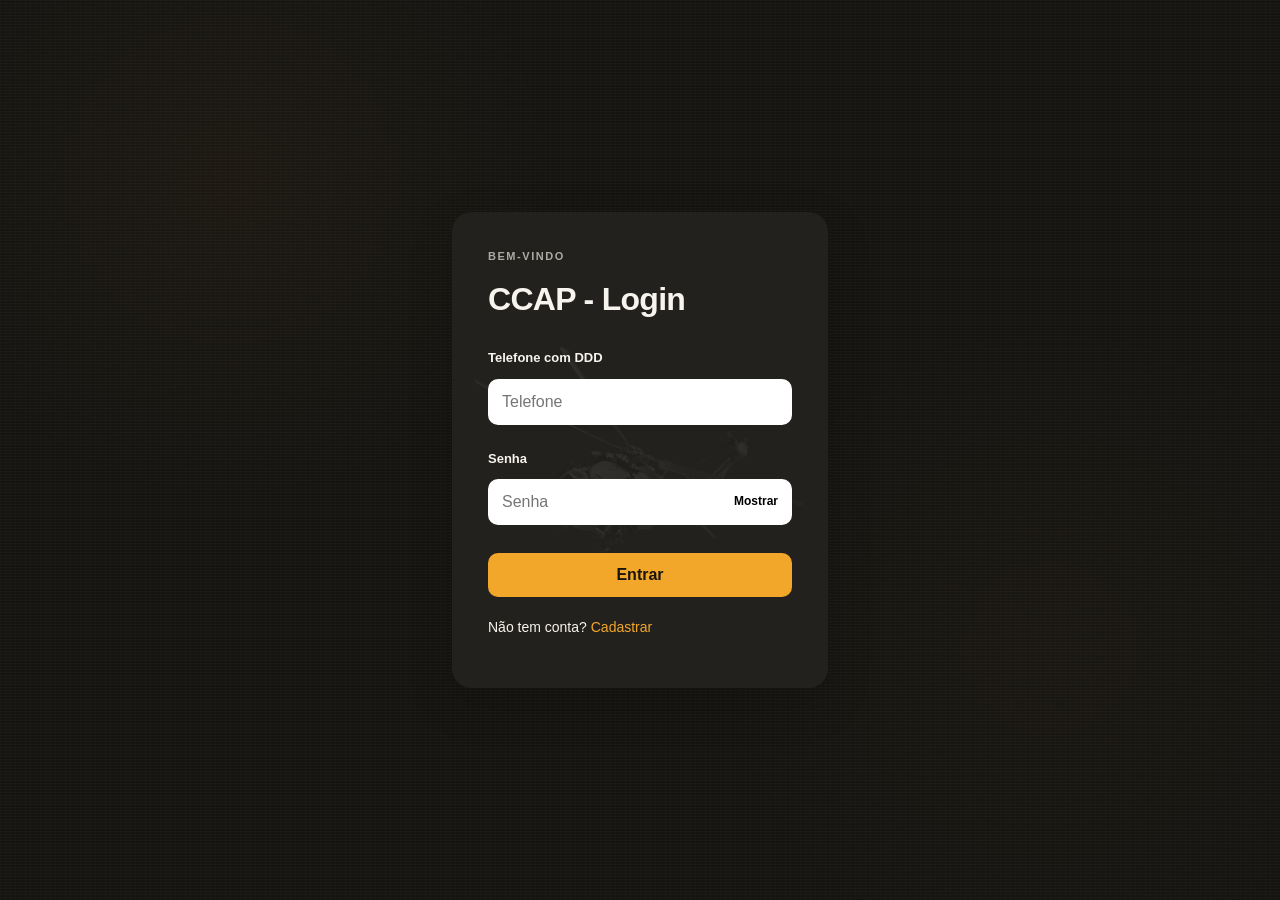
<file: wwwroot/home.html>
<!DOCTYPE html>
<html lang="pt-BR">
<head>
    <meta charset="UTF-8">
    <meta name="viewport" content="width=device-width, initial-scale=1.0">
    <link rel="stylesheet" href="style.css">
<link rel="stylesheet" href="interface.css">
<script src="interface.js" defer></script>
<title>Início</title>
</head>
<body class="ui-page ui-home" data-page="home">

<div class="container">
    <p class="ui-eyebrow">Área do cliente</p>
<h2>CCAP</h2>
    <p id="user"></p>
    <button onclick="trocar('produtos')">Produtos</button>
    <button onclick="trocar('historico')">Historico</button>
    <button onclick="logout()">Sair</button>
    <button id="btnAdmin" onclick="window.location.href='admin.html'" style="display:none;"> Admin</button>
</div>

<script>

function trocar(troca){
    if(troca == "produtos"){
        window.location.replace("produtos.html");
    }
    if(troca == "historico"){
        window.location.replace("historico.html");
    }
}


async function init() {
    const API = window.location.origin;
    const token = localStorage.getItem("token");

    if (!token) {
        window.location.href = "login.html";
        return;
    }

    const res = await fetch(`${API}/me`, {
        headers: { Authorization: token }
    });

    if (!res.ok) {
        localStorage.removeItem("token");
        window.location.href = "login.html";
        return;
    }

    const data = await res.json();

    if(data.precisaTrocarSenha){
        window.location.href = "login.html";
        return;
    }
    document.getElementById("user").innerText = "Olá, "+data.posto+" "  +data.nome;

    if(data.admin){
    document.getElementById("btnAdmin").style.display = "block";
}
}

function logout() {
    localStorage.removeItem("token");
    window.location.href = "login.html";
}

init();
</script>

</body>
</html>
</file>
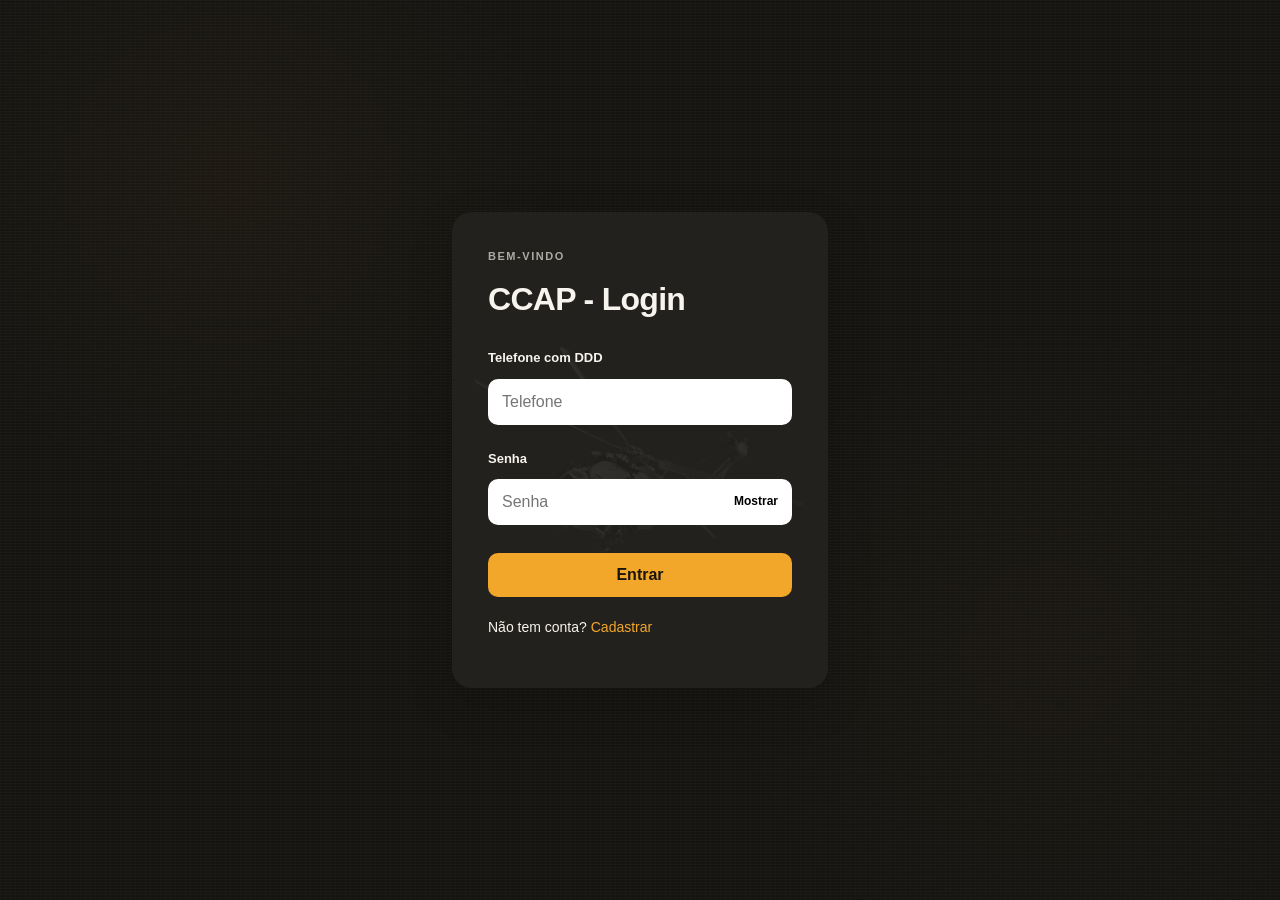
<file: wwwroot/login.html>
<!DOCTYPE html>
<html lang="pt-BR">
<head>
    <link rel="stylesheet" href="style.css">
    <meta name="viewport" content="width=device-width, initial-scale=1.0">
    <meta charset="UTF-8">
<link rel="stylesheet" href="interface.css">
<script src="interface.js" defer></script>
<title>Entrar</title>
</head>

<body class="ui-page ui-auth" data-page="login">

<div class="container">
    <form data-action="login" id="loginNormal">
        <p class="ui-eyebrow">Bem-vindo</p>
<h2>CCAP  -  Login</h2>

        <input id="telefone" placeholder="Telefone" required type="tel" inputmode="tel" autocomplete="username">
        <input id="senha" type="password" placeholder="Senha" required autocomplete="current-password">

        <button type="submit">Entrar</button>

        <p>Não tem conta? <a href="register.html">Cadastrar</a></p>
    </form>

    <form data-action="salvarNovaSenha" id="trocaSenhaObrigatoria" style="display:none;">
        <h2>Crie uma nova senha</h2>
        <p>Sua senha foi resetada pelo administrador. Para continuar, cadastre uma nova senha.</p>

        <input id="novaSenha" type="password" placeholder="Nova senha" required autocomplete="new-password">
        <input id="confirmarNovaSenha" type="password" placeholder="Confirmar nova senha" required autocomplete="new-password">

        <button type="submit">Salvar nova senha</button>
    </form>
</div>

<script>
const API = window.location.origin;

async function verificarLogado(){
    const token = localStorage.getItem("token");

    if(!token){
        return;
    }

    try{
        const res = await fetch("/me",{
            headers:{
                Authorization: token
            }
        });

        if(!res.ok){
            localStorage.removeItem("token");
            return;
        }

        const data = await res.json();

        if(data.precisaTrocarSenha){
            document.getElementById("loginNormal").style.display = "none";
            document.getElementById("trocaSenhaObrigatoria").style.display = "block";
            return;
        }

        window.location.replace("home.html");
    }
    catch{
        localStorage.removeItem("token");
    }
}

async function login() {
    const res = await fetch(`${API}/login`, {
        method: "POST",
        headers: { "Content-Type": "application/json" },
        body: JSON.stringify({
            telefone: document.getElementById("telefone").value,
            senha: document.getElementById("senha").value
        })
    });

    if (!res.ok) {
        alert("Login inválido");
        return;
    }

    const data = await res.json();

    localStorage.setItem("token", data.token);

    if(data.precisaTrocarSenha){
        document.getElementById("loginNormal").style.display = "none";
        document.getElementById("trocaSenhaObrigatoria").style.display = "block";
        document.getElementById("novaSenha").focus();
        return;
    }

    window.location.replace("home.html");
}

async function salvarNovaSenha(){
    const novaSenha = document.getElementById("novaSenha").value;
    const confirmar = document.getElementById("confirmarNovaSenha").value;

    if(novaSenha.length < 6){
        alert("A nova senha deve ter pelo menos 6 caracteres.");
        return;
    }

    if(novaSenha !== confirmar){
        alert("As senhas não coincidem.");
        return;
    }

    const token = localStorage.getItem("token");

    const res = await fetch(`${API}/alterar-senha-obrigatoria`, {
        method: "POST",
        headers: {
            "Content-Type": "application/json",
            Authorization: token
        },
        body: JSON.stringify({
            novaSenha
        })
    });

    if(!res.ok){
        const erro = await res.text();
        alert(erro || "Erro ao alterar senha");
        return;
    }

    alert("Senha alterada com sucesso!");
    window.location.replace("home.html");
}

verificarLogado();
</script>

</body>
</html>
</file>
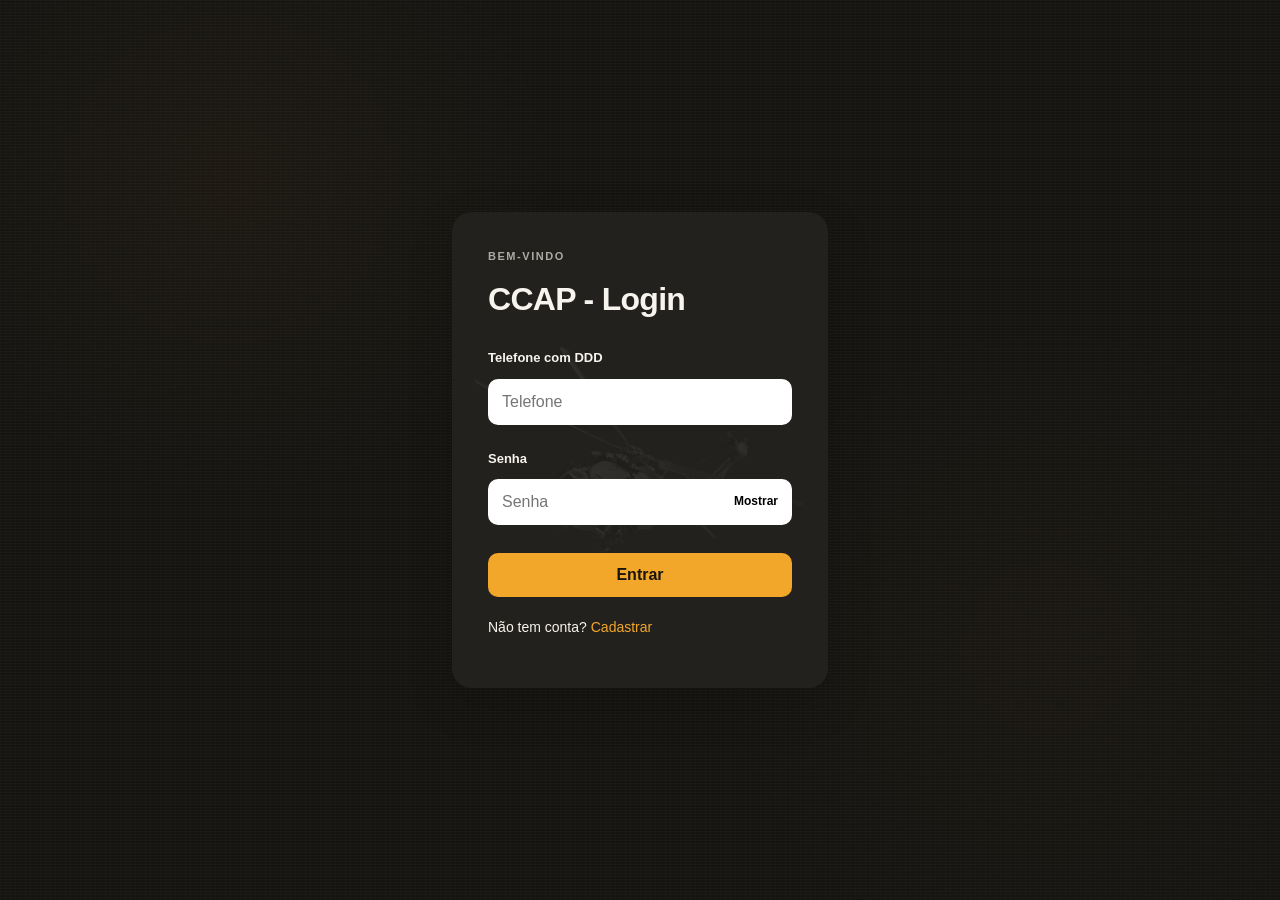
<file: wwwroot/produtos.html>
<!DOCTYPE html>
<html lang="pt-BR">
<head>
    <link rel="stylesheet" href="style.css">
    <meta name="viewport" content="width=device-width, initial-scale=1.0">
    <meta charset="UTF-8">
<link rel="stylesheet" href="interface.css">
<script src="interface.js" defer></script>
<title>Produtos</title>
</head>
<body class="ui-page ui-products" data-page="produtos">

<div class="container">
    <div class="topbar">

        <button onclick="window.location.href='home.html'">
            Home
        </button>

        <button onclick="window.location.href='historico.html'">
            Histórico
        </button>

    </div>


    <p class="ui-eyebrow">Cardápio</p>
<h2>Produtos</h2>
<p class="ui-description">Escolha seus produtos e confira o total antes de finalizar.</p>

    <div id="gridProdutos" class="grid"></div>

    <button class="btn-finalizar" onclick="comprar()">Finalizar Compra</button>

</div>

<style>
@media (max-width: 768px){

    .gridProdutos{
        display:flex;
        flex-direction:column;
    }

    .card{
        width:100%;
    }
}
 .controle button{
    width:45px;
    height:45px;
    font-size:20px;
}

input,
select,
textarea{
    font-size:16px;
}

body{
    touch-action:manipulation;
    -webkit-tap-highlight-color: transparent;
}
.topbar{
    display:flex;
    justify-content:space-between;
    align-items:center;

    margin-bottom:5px;
}

.topbar button{

    width:auto;

    padding:10px 18px;

    background:#302d27;

    border:none;

    border-radius:8px;

    color:white;

    cursor:pointer;

    font-size:14px;
}

.topbar button:hover{
    background:#3a352e;
}
.container{
    padding-bottom:120px;
}
h2{
    text-align: center;
}
</style>

<script>
let carrinho = {};

async function carregarProdutos() {
    const API = window.location.origin;
    const res = await fetch(`${API}/produtos`);
    const data = await res.json();

    if(data.precisaTrocarSenha){
        window.location.href = "login.html";
        return;
    }

    const grid = document.getElementById("gridProdutos");
    grid.innerHTML = "";

    data.forEach(p => {
        carrinho[p.id] = 0;

        grid.innerHTML += `
            <div class="card" data-price="${Number(p.preco)}">
                <h3 class="nomeProduto">${p.nome}</h3>
                <p class= "precoProduto">R$ ${Number(p.preco).toFixed(2).replace('.', ',')}</p>

                <div class="controle">
                    <button aria-label="Diminuir quantidade" onclick="diminuir(${p.id})">-</button>
                    <span id="qtd-${p.id}">0</span>
                    <button aria-label="Aumentar quantidade" onclick="aumentar(${p.id})">+</button>
                </div>
            </div>
        `;
    });
}

function aumentar(id) {
    carrinho[id]++;
    document.getElementById(`qtd-${id}`).innerText = carrinho[id];
}

function diminuir(id) {
    if (carrinho[id] > 0) {
        carrinho[id]--;
        document.getElementById(`qtd-${id}`).innerText = carrinho[id];
    }
}

async function comprar(){

    const token =
        localStorage.getItem("token");

    let compras = [];

    for(const id in carrinho){

        const qtd = carrinho[id];

        if(qtd > 0){

            compras.push({
                produtoId: parseInt(id),
                quantidade: qtd
            });
        }
    }

    if(compras.length === 0){

        alert("Selecione produtos");

        return;
    }

    // FETCH
    const res = await fetch("/comprar",{

        method:"POST",

        headers:{
            "Content-Type":"application/json",
            "Authorization": token
        },

        body: JSON.stringify(compras)
    });

    if(!res.ok){

        alert("Erro ao registrar compra");

        return;
    }

    // JSON DA RESPOSTA
    const data = await res.json();

    // REDIRECIONA PRO COMPROVANTE
    window.location.href =
        `comprovante.html?id=${data.compraId}`;
}

async function init() {
    const API = window.location.origin;
    const token = localStorage.getItem("token");

    if (!token) {
        window.location.href = "login.html";
        return;
    }

    const res = await fetch(`${API}/me`, {
        headers: { Authorization: token }
    });

    if (!res.ok) {
        localStorage.removeItem("token");
        window.location.href = "login.html";
        return;
    }

    const data = await res.json();
    
}
init();
carregarProdutos();
</script>

</body>
</html>
</file>
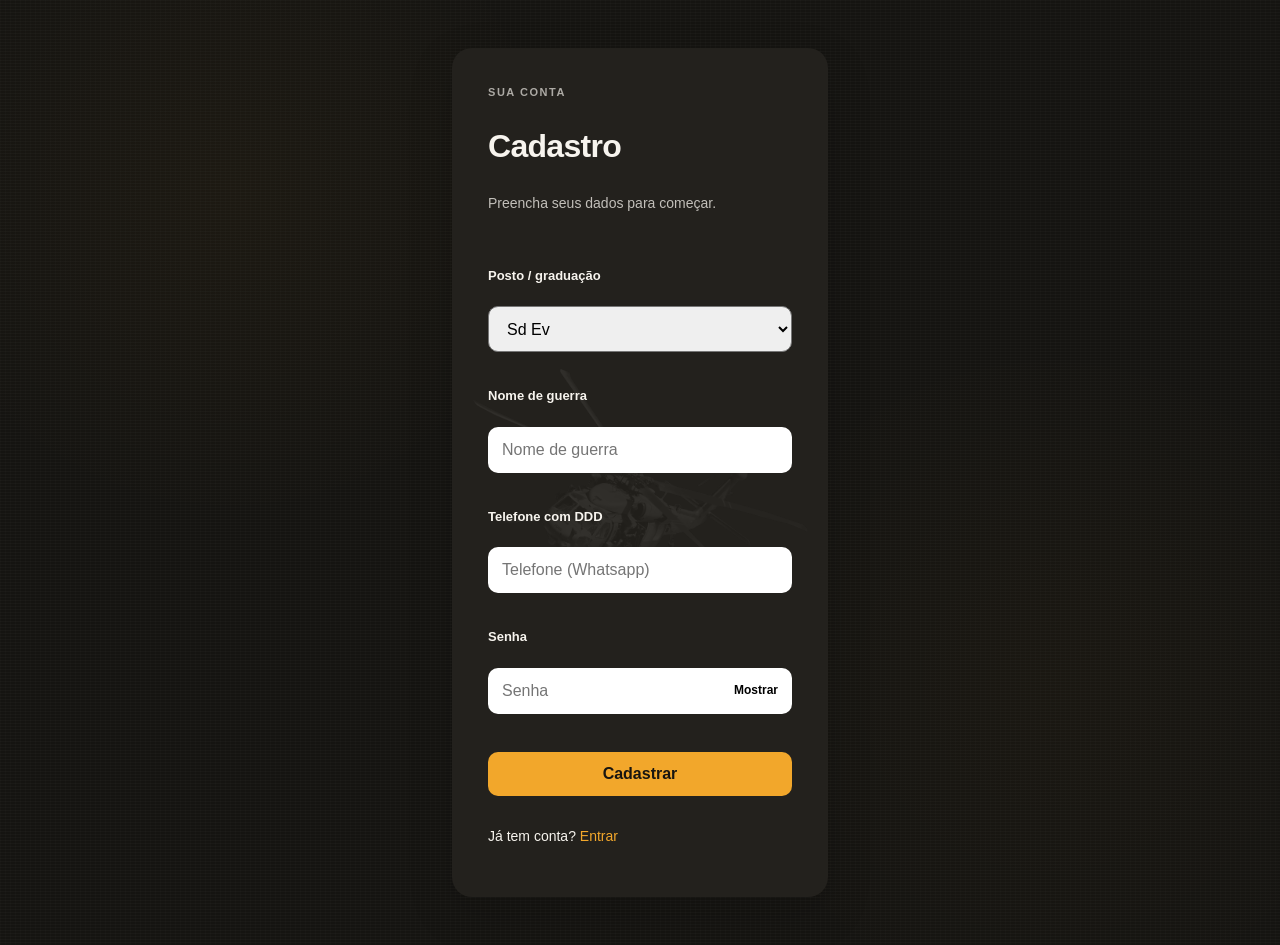
<file: wwwroot/register.html>
<!DOCTYPE html>
<html lang="pt-BR">
<head>
<meta charset="UTF-8">
<meta name="viewport" content="width=device-width, initial-scale=1.0">
<link rel="stylesheet" href="style.css">
<link rel="stylesheet" href="interface.css">
<script src="interface.js" defer></script>
<title>Criar conta</title>
</head>

<script>

async function verificarLogado(){

    const token =
        localStorage.getItem("token");

    if(!token){
        return;
    }

    try{

        const res = await fetch("/me",{
            headers:{
                Authorization: token
            }
        });

        // TOKEN INVÁLIDO
        if(!res.ok){

            localStorage.removeItem("token");

            return;
        }

        // TOKEN VÁLIDO
        window.location.href = "home.html";

    }
    catch{

        localStorage.removeItem("token");
    }
}

verificarLogado();

</script>

<body class="ui-page ui-auth" data-page="register">

<form class="container" data-action="registrar">

    <p class="ui-eyebrow">Sua conta</p>
<h2>Cadastro</h2>
<p class="ui-description">Preencha seus dados para começar.</p>

    <select id="posto">
        <option value="Sd Ev">Sd Ev</option>
        <option value="Sd">Sd</option>
        <option value="Cb">Cb</option>
        <option value="Al CFST">Al CFST</option>
        <option value="3º Sgt">3º Sgt</option>
        <option value="2º Sgt">2º Sgt</option>
        <option value="1º Sgt">1º Sgt</option>
        <option value="Sub Ten">Sub Ten</option>
        <option value="Asp">Asp</option>
        <option value="2º Ten">2º Ten</option>
        <option value="1º Ten">1º Ten</option>
        <option value="Cap">Cap</option>
        <option value="Maj">Maj</option>
        <option value="TC">TC</option>
        <option value="Cel">Cel</option>
    </select>

    <input id="nome" placeholder="Nome de guerra" required autocomplete="nickname">

    <input
        id="telefone"
        placeholder="Telefone (Whatsapp)"
     required type="tel" inputmode="tel" autocomplete="username">

    <input
        id="senha"
        type="password"
        placeholder="Senha"
     required autocomplete="new-password">

    <button type="submit">
        Cadastrar
    </button>

<p>Já tem conta? <a href="login.html">Entrar</a></p>
</form>

<script>

async function registrar(){
    const API = window.location.origin;
    const nome =
        document.getElementById("nome").value;

    const posto =
        document.getElementById("posto").value;

    const telefone =
        document.getElementById("telefone").value;

    const senha =
        document.getElementById("senha").value;

    const res = await fetch(`${API}/register`,{

        method:"POST",

        headers:{
            "Content-Type":"application/json"
        },

        body: JSON.stringify({
            nome,
            posto,
            telefone,
            senha
        })
    });

    if(!res.ok){

        alert("Erro ao cadastrar");

        return;
    }

    alert("Conta criada");

    window.location.href = "login.html";
}

</script>

</body>
</html>
</file>
<file: wwwroot/admin.css>
body{
    margin:0;
    font-family:Arial;
    background:#151411;
    color:white;
}

.container{
    display:flex;
    height:100vh;
}

.loading-overlay{
    position:fixed;
    inset:0;
    background:rgba(0,0,0,0.85);
    z-index:9999;

    display:flex;
    flex-direction:column;
    justify-content:center;
    align-items:center;

    color:white;
    font-size:24px;
}

.spinner{
    width:90px;
    height:90px;
    border:12px solid #4a443a;
    border-top:12px solid white;
    border-radius:50%;
    animation:girar 1s linear infinite;
    margin-bottom:25px;
}

@keyframes girar{
    from{ transform:rotate(0deg); }
    to{ transform:rotate(360deg); }
}

.loading-texto{
    text-align:center;
}

/* =========================
    SIDEBAR
========================= */

.sidebar{
    width:220px;
    background:#23211d;
    padding:20px;
    box-sizing:border-box;
}

.sidebar h3{
    margin-top:0;
}

.sidebar button{
    width:100%;
    padding:12px;
    margin-bottom:10px;

    background:#302d27;
    border:none;
    color:white;

    cursor:pointer;
    border-radius:6px;
}

.sidebar button:hover{
    background:#3a352e;
}

/* =========================
    CONTEUDO
========================= */

.content{
    flex:1;
    padding:20px;
    overflow-y:auto;
    box-sizing:border-box;
}

/* =========================
    CARDS DASHBOARD
========================= */

.card{
    background:#23211d;
    padding:20px;
    border-radius:10px;

    width:220px;
    display:inline-block;

    margin-right:15px;
    margin-bottom:15px;
}

/* =========================
    INPUTS
========================= */

input,
select{
    width:100%;
    padding:10px;
    margin-bottom:10px;

    border:none;
    border-radius:6px;

    box-sizing:border-box;
}

#cobrar{
    width:100%;
    padding:12px;
    margin-bottom:10px;

    background:#302d27;
    border:none;
    color:white;

    cursor:pointer;
    border-radius:6px;
}

button{
    padding:10px 15px;
    border:none;
    border-radius:6px;

    cursor:pointer;
}

/* =========================
    HISTORICO
========================= */

.list{
    margin-top:20px;
}

.item{
    background:#23211d;

    padding:12px;
    margin-bottom:10px;

    border-radius:8px;

    display:flex;
    justify-content:space-between;
    align-items:center;
}

.admin{
    color:#8f887d;
    font-size:12px;
    font-style:italic;
}

/* =========================
    GRID PRODUTOS
========================= */

.grid-container{
    width:100%;
    max-width:700px;

    background:#23211d;

    border-radius:8px;
    overflow:hidden;
}

.grid-header{
    display:flex;
    justify-content:space-between;

    padding:12px;

    background:#302d27;
    font-weight:bold;
}

.grid-body{
    max-height:400px;
    overflow-y:auto;
}

.grid-row{
    display:flex;
    justify-content:space-between;

    padding:12px;

    border-top:1px solid #302d27;
}

.grid-row:hover{
    background:#3a352e;
}

.grid-header span,
.grid-row span{
    width:50%;
}

/* =========================
    PESQUISA
========================= */

.pesquisa-container{
    position:relative;
    width:100%;
    max-width:400px;
}

.resultados-clientes{
    background:#23211d;
    border-radius:8px;
    margin-top:5px;

    max-height:250px;
    overflow-y:auto;

    border:1px solid #302d27;
}

.resultado-item{
    padding:10px;
    cursor:pointer;
    border-bottom:1px solid #302d27;
}

.resultado-item:hover{
    background:#302d27;
}

/* =========================
    GRID ADICIONAR COMPRA
========================= */

.grid-3{
    display:grid;
    grid-template-columns: 70px 1fr 80px;
    align-items:center;
}

.qtd-input{
    width:60px;
    padding:5px;
}

.checkbox-produto{
    transform:scale(1.2);
}

/* =========================
    RESPONSIVO
========================= */

@media (max-width: 768px){

    .container{
        display:block;
        height:auto;
    }

    .sidebar{
        width:100%;

        display:grid;

        grid-template-columns:
            repeat(2, 1fr);

        gap:8px;

        padding:10px;

        box-sizing:border-box;
    }

    .sidebar h3{
        display:none;
    }

    .sidebar button{
        width:100%;
        margin:0;
        padding:12px;
        font-size:13px;
    }

    .content{
        width:100%;
        padding:10px;
        box-sizing:border-box;
    }

    .card{
        width:100%;
        margin:0 0 10px 0;
        box-sizing:border-box;
    }
}

/* =========================
    GRID CLIENTES / DÍVIDAS
========================= */

.grid-clientes-container{
    max-width:700px;
    margin:0 0 16px 0;
}

.grid-clientes-body{
    max-height:260px;
}

.grid-cliente-row{
    cursor:pointer;
    align-items:center;
    gap:12px;
}

.grid-cliente-identificacao{
    display:flex;
    align-items:center;
    flex-wrap:wrap;
    gap:8px;
    flex:1;
    min-width:0;
}

.grid-cliente-identificacao span{
    width:auto;
    overflow-wrap:anywhere;
}

.grid-cliente-row > .grid-cliente-valor{
    width:auto;
    white-space:nowrap;
}

.btn-cobrar-whatsapp{
    background:#15803d;
    color:#fff;
    padding:6px 10px;
    margin:0;
    font-size:12px;
    border:0;
    border-radius:6px;
    cursor:pointer;
}

.btn-cobrar-whatsapp:hover:not(:disabled){
    background:#166534;
}

.btn-cobrar-whatsapp:disabled{
    opacity:0.5;
    cursor:not-allowed;
}

.grid-cliente-row span:last-child,
.grid-clientes-container .grid-header span:last-child{
    text-align:right;
}

.grid-cliente-valor{
    font-weight:bold;
}

.grid-cliente-vazio{
    padding:14px 12px;
    color:#b8b0a2;
}

.pesquisa-historico{
    margin-top:4px;
}

.estoque-controle{
    display:flex;
    gap:10px;
    align-items:stretch;
    max-width:520px;
    margin:2px 0 14px 0;
}

.estoque-controle input{
    flex:1;
    margin-bottom:0;
}

.estoque-controle button{
    white-space:nowrap;
}

@media (max-width: 650px){
    .estoque-controle{
        flex-direction:column;
    }
}

/* Marca d'água de fundo do aplicativo */
body::before {
    content: "";
    position: fixed;
    top: 50%;
    left: 50%;
    width: clamp(1280px, 36vw, 500px);
    height: clamp(720px, 36vw, 500px);
    transform: translate(-50%, -50%);
    background: url('fundo-aeromovel.png') center / contain no-repeat;
    opacity: 0.10;
    pointer-events: none;
    z-index: 0;
}

body > * {
    position: relative;
    z-index: 1;
}


/* ===== Paleta inspirada no cardápio Grêmio dos Cabos ===== */
:root {
    --menu-bg: #151411;
    --menu-panel: #23211d;
    --menu-panel-2: #302d27;
    --menu-hover: #3a352e;
    --menu-accent: #f2a72b;
    --menu-text: #f7f4ee;
    --menu-muted: #b8b0a2;
    --menu-border: #4a443a;
}

body {
    background-color: var(--menu-bg);
    background-image:
        linear-gradient(rgba(255,255,255,.018) 1px, transparent 1px),
        linear-gradient(90deg, rgba(255,255,255,.012) 1px, transparent 1px),
        radial-gradient(circle at 18% 20%, rgba(242,167,43,.035), transparent 26%),
        radial-gradient(circle at 82% 72%, rgba(242,167,43,.025), transparent 28%);
    background-size: 3px 3px, 5px 5px, auto, auto;
    color: var(--menu-text);
}

.sidebar {
    background: #1d1b18;
    border-right: 1px solid var(--menu-border);
}

.sidebar h3 {
    color: var(--menu-accent);
}

.sidebar button, #cobrar {
    background: var(--menu-panel-2);
    color: var(--menu-text);
    border: 1px solid var(--menu-border);
}

.sidebar button:hover, #cobrar:hover, .grid-row:hover, .resultado-item:hover {
    background: var(--menu-hover);
}

.content h1, .content h2, .content h3, .content h4 {
    color: var(--menu-accent);
}

.card, .item, .grid-container, .resultados-clientes {
    background: var(--menu-panel);
    border-color: var(--menu-border);
}

.grid-header {
    background: var(--menu-panel-2);
    color: var(--menu-accent);
}

.grid-row, .resultado-item { border-color: var(--menu-border); }

button:not(.sidebar button):not(#cobrar) {
    background: var(--menu-accent);
    color: #181510;
    font-weight: 700;
}

button:not(.sidebar button):not(#cobrar):hover { filter: brightness(1.08); }

input, select {
    background: #f3efe7;
    color: #171512;
    border: 1px solid #c9b891;
}

.grid-cliente-vazio, .admin { color: var(--menu-muted); }


/* Ordenação da tabela de clientes */
.grid-sort-header{
    display:flex;
    align-items:center;
    gap:7px;
}

.grid-sort-header-right{
    justify-content:flex-end;
}

.grid-sort-btn{
    width:25px;
    min-width:25px;
    height:25px;
    padding:0;
    margin:0;
    border:1px solid rgba(255, 174, 59, .55);
    border-radius:5px;
    background:rgba(255, 174, 59, .10);
    color:#ffae3b;
    font-size:13px;
    line-height:23px;
    text-align:center;
    cursor:pointer;
}

.grid-sort-btn:hover{
    background:rgba(255, 174, 59, .20);
}

/* Editor de produtos */
#editorProduto {
    box-sizing: border-box;
    width: min(440px, calc(100vw - 32px));
    max-height: calc(100dvh - 32px);
    overflow-y: auto;
    padding: 24px;
    border: 1px solid #64748b;
    border-radius: 12px;
    background: #1e293b;
    color: #f8fafc;
}
#editorProduto::backdrop { background: rgba(0, 0, 0, .65); }
#editorProduto h2 { margin: 0 0 20px; }
#editorProduto label { display: block; margin: 12px 0 6px; }
#editorProduto input { box-sizing: border-box; width: 100%; margin: 0; }
#erroEditorProduto { color: #fca5a5; }
.editor-produto-acoes { display: flex; flex-wrap: wrap; gap: 8px; margin-top: 20px; }
#editorProduto button { margin: 0; }
#editorProduto .excluir-produto { background: #b91c1c; color: #fff; }
#editorProduto button:disabled { opacity: .6; cursor: wait; }

/* Controle de pagamento mensal */
.btn-pagamento { padding: 6px 10px; margin: 0; font-size: 12px; cursor: pointer; }
.btn-pagamento:disabled { opacity: .5; cursor: default; }
.status-pago { color: #4ade80; }
</file>
<file: wwwroot/interface.css>
/* Camada de layout compartilhada. As cores e imagens continuam nos temas originais. */
* { box-sizing: border-box; }
html { scroll-padding-top: 24px; }
body.ui-page { font-family: "Segoe UI", Arial, sans-serif; margin: 0; height: auto; min-height: 100dvh; line-height: 1.5; }
.ui-page button, .ui-page input, .ui-page select { font: inherit; }
.ui-page button, .ui-page a { touch-action: manipulation; }
.ui-page button { min-height: 44px; border-radius: 10px; font-weight: 600; transition: box-shadow .18s, transform .18s; }
.ui-page button:hover:not(:disabled) { box-shadow: 0 4px 14px #0002; transform: translateY(-1px); }
.ui-page button:disabled { opacity: .55; cursor: not-allowed; }
.ui-page :is(button, a, input, select):focus-visible { outline: 2px solid currentColor; outline-offset: 3px; }
.ui-page input, .ui-page select { min-height: 46px; border-radius: 10px; padding: 11px 14px; max-width: 100%; font-size: 16px; }
.ui-page h2 { font-size: clamp(24px, 3vw, 32px); line-height: 1.2; letter-spacing: -.7px; margin: 0 0 12px; }
.ui-page h3 { line-height: 1.35; }
.ui-page .ui-eyebrow { text-transform: uppercase; letter-spacing: .14em; font-size: 11px; font-weight: 700; opacity: .65; margin: 0 0 10px; }
.ui-page .ui-description { opacity: .75; margin: 0 0 24px; font-size: 14px; }
.ui-page .ui-label { display: block; font-size: 13px; font-weight: 600; margin: 12px 0 5px; }
.ui-page:not(.ui-admin) { display: block; padding: clamp(16px, 4vw, 48px); }
.ui-page:not(.ui-admin) > .container { width: 100%; max-width: 1100px; height: auto; margin: 0 auto; padding: clamp(20px, 3vw, 36px); gap: 16px; border-radius: 20px; box-shadow: 0 16px 48px #0002; position: relative; }
.ui-page.ui-auth { display: grid; place-items: center; }
.ui-page.ui-auth > .container { max-width: 460px; }
.ui-auth form { display: flex; flex-direction: column; gap: 6px; width: 100%; }
.ui-auth input, .ui-auth select { margin: 0 0 6px; }
.ui-auth form > button[type=submit] { margin-top: 16px; }
.ui-auth p { font-size: 14px; }
.ui-auth .ui-form-error { margin: 8px 0 0; font-weight: 600; }
.ui-password { position: relative; }
.ui-password input { padding-right: 90px; width: 100%; }
.ui-page .ui-password button { position: absolute; right: 4px; top: 2px; width: auto; min-height: 40px; padding: 6px 10px; background: transparent; color: inherit; font-size: 12px; margin: 0; }
.ui-page.ui-home > .container { max-width: 760px; }
.ui-home .ui-home-menu { display: grid; grid-template-columns: repeat(2, minmax(0, 1fr)); gap: 14px; }
.ui-home .ui-home-menu button { text-align: left; padding: 24px; min-height: 112px; display: flex; flex-direction: column; justify-content: center; font-size: 18px; }
.ui-home .ui-home-menu button small { display: block; font-size: 13px; font-weight: 400; opacity: .8; margin-top: 5px; }
.ui-page .topbar { display: flex; flex-wrap: wrap; gap: 10px; margin: 0 0 20px; }
.ui-page .topbar button { flex: 0 1 auto; width: auto; margin: 0; }
.ui-page .grid { grid-template-columns: repeat(auto-fill, minmax(200px, 1fr)); gap: 16px; max-height: none; overflow: visible; padding: 0; }
.ui-page .grid .card { width: auto; margin: 0; padding: 22px; border-radius: 14px; display: flex; flex-direction: column; min-width: 0; }
.ui-page .nomeProduto { font-size: 17px; overflow-wrap: anywhere; margin: 0 0 8px; }
.ui-page .precoProduto { font-size: 21px; font-weight: 700; margin: 0 0 20px; }
.ui-page .controle { margin-top: auto; gap: 14px; }
.ui-page .controle button { width: 44px; min-width: 44px; height: 44px; padding: 0; }
.ui-page .controle span { width: auto; min-width: 24px; font-variant-numeric: tabular-nums; }
.ui-page.ui-products > .container { padding-bottom: 110px; }
.ui-page .btn-finalizar { position: fixed; left: 50%; transform: translateX(-50%); z-index: 20; width: calc(100% - 32px); max-width: 640px; bottom: max(16px, env(safe-area-inset-bottom)); margin: 0; min-height: 58px; box-shadow: 0 8px 30px #0005; font-size: 16px; }
.ui-page #buscaProdutos { margin: 0 0 12px; }
.ui-page .ui-empty { padding: 24px; text-align: center; opacity: .75; }
.ui-page .historico-item { border-radius: 12px; padding: 18px; margin-bottom: 12px; }
.ui-page .linha1, .ui-page .linha2 { gap: 12px; flex-wrap: wrap; }
.ui-page .historico-total { padding: 18px; border-top: 1px solid #ffffff26; line-height: 1.8; font-variant-numeric: tabular-nums; }
.ui-page #statusPagamento { margin: 0; font-weight: 600; }
.ui-page.ui-receipt > .container { max-width: 720px; }
.ui-page.ui-receipt .card { width: 100%; text-align: left; }
.ui-page .item { gap: 14px; overflow-wrap: anywhere; }
.ui-page.ui-admin > .container { width: 100%; min-height: 100dvh; height: auto; display: flex; align-items: stretch; }
.ui-admin .sidebar { position: sticky; top: 0; height: 100dvh; width: 236px; flex: 0 0 236px; padding: 30px 18px; overflow-y: auto; display: flex; flex-direction: column; gap: 6px; }
.ui-admin .sidebar h3 { font-size: 22px; margin: 0 10px 24px; }
.ui-admin .sidebar button { text-align: left; padding: 13px 14px; margin: 0; font-size: 14px; white-space: normal; border: 1px solid transparent; flex-shrink: 0; }
.ui-admin .sidebar button[aria-current=page] { border-color: currentColor; box-shadow: inset 3px 0 currentColor; }
.ui-admin .sidebar button:last-child { margin-top: auto; }
.ui-admin .content { min-width: 0; width: calc(100% - 236px); padding: clamp(20px, 3vw, 48px); overflow: visible; }
.ui-admin .content > div { max-width: 1200px; margin: 0 auto; }
.ui-admin .content h2 { margin-bottom: 24px; }
.ui-admin .content > div > select, .ui-admin .content > div > input { max-width: 560px; display: block; }
.ui-admin .card { width: min(280px, 100%); padding: 24px; border-radius: 16px; margin: 0 16px 20px 0; vertical-align: top; box-shadow: 0 8px 24px #0001; }
.ui-admin .card h3 { font-size: 13px; font-weight: 500; opacity: .75; margin: 0 0 12px; }
.ui-admin .card p { font-size: 30px; letter-spacing: -.8px; font-weight: 700; margin: 0; font-variant-numeric: tabular-nums; }
.ui-admin #dashboard > button { margin: 4px 8px 8px 0; }
.ui-admin .grid-container { width: 100%; max-width: none; border-radius: 14px; margin-top: 20px; border: 1px solid #ffffff1a; }
.ui-admin .grid-header, .ui-admin .grid-row { min-width: 0; gap: 14px; align-items: center; padding: 16px 18px; }
.ui-admin .grid-header { font-size: 12px; font-weight: 700; }
.ui-admin .grid-body, .ui-admin .grid-clientes-body { max-height: min(60dvh, 640px); scrollbar-gutter: stable; }
.ui-admin .grid-row span { min-width: 0; overflow-wrap: anywhere; }
.ui-admin .grid-cliente-identificacao { gap: 8px; }
.ui-admin .grid-cliente-identificacao > span { flex-basis: 100%; font-weight: 600; }
.ui-admin .grid-cliente-valor { font-variant-numeric: tabular-nums; }
.ui-admin .grid-row button { min-height: 36px; width: auto; font-size: 12px; padding: 8px 10px; }
.ui-admin .grid-sort-btn { width: 32px; min-width: 32px; min-height: 32px; height: 32px; line-height: 1; padding: 0; }
.ui-admin .pesquisa-container { max-width: 700px; }
.ui-admin .resultado-item { padding: 14px; }
.ui-admin .estoque-controle { flex-wrap: wrap; }
.ui-admin .estoque-controle input { min-width: 150px; }
.ui-page #editorProduto { border-radius: 18px; padding: 28px; }
.ui-page [hidden] { display: none !important; }
@media (max-width: 800px) {
  .ui-page.ui-admin > .container { flex-direction: column; }
  .ui-admin .sidebar { position: relative; height: auto; width: 100%; flex: none; padding: 16px; display: grid; grid-template-columns: repeat(3, minmax(0, 1fr)); gap: 8px; }
  .ui-admin .sidebar h3 { display: block; grid-column: 1 / -1; margin: 0 0 6px; font-size: 19px; }
  .ui-admin .sidebar button { font-size: 12px; padding: 10px 8px; min-height: 46px; text-align: center; text-overflow: clip; }
  .ui-admin .sidebar button:last-child { margin: 0; }
  .ui-admin .content { width: 100%; padding: 22px 16px; }
  .ui-admin .card { width: calc(50% - 10px); margin-right: 10px; padding: 18px; }
  .ui-admin .grid-header, .ui-admin .grid-row { padding: 14px 12px; gap: 10px; }
  .ui-admin input, .ui-admin select { width: 100%; }
  .ui-admin button { width: auto; }
  .ui-admin .grid-clientes-container .grid-header > span:first-child { flex: 1; }
  .ui-admin .grid-clientes-container .grid-header > span:last-child { width: auto; }
  .ui-admin .grid-cliente-row > .grid-cliente-valor { font-size: 13px; }
}
@media (max-width: 480px) {
  .ui-page:not(.ui-admin) { padding: 16px 12px; }
  .ui-page:not(.ui-admin) > .container { padding: 22px 16px; border-radius: 16px; }
  .ui-page.ui-products > .container { padding-bottom: 100px; }
  .ui-page .grid { grid-template-columns: repeat(2, minmax(0, 1fr)); gap: 10px; }
  .ui-page .grid .card { padding: 14px 10px; }
  .ui-page .nomeProduto { font-size: 15px; }
  .ui-page .precoProduto { font-size: 18px; }
  .ui-page .controle { gap: 6px; }
  .ui-page .controle button { width: 36px; min-width: 36px; }
  .ui-home .ui-home-menu { grid-template-columns: 1fr; }
  .ui-home .ui-home-menu button { min-height: 90px; padding: 20px; }
  .ui-admin .card p { font-size: 24px; }
  .ui-admin .grid-cliente-row { align-items: flex-start; }
  .ui-admin .grid-cliente-valor { margin-top: 4px; }
  .ui-admin .grid-cliente-identificacao > button { flex: 0 1 auto; }
}
@media (prefers-reduced-motion: reduce) {
  .ui-page button { transition: none; }
  .ui-page button:hover:not(:disabled) { transform: none; }
}
@media print {
  .ui-page .topbar, .ui-page .sidebar, .ui-page.ui-receipt button { display: none; }
  .ui-page.ui-receipt, .ui-page.ui-receipt > .container { padding: 0; box-shadow: none; }
}

.ui-page .btn-finalizar:hover:not(:disabled) { transform: translateX(-50%); }
.ui-products h2 { text-align: left; }

.ui-admin .ui-metrics { display: grid; grid-template-columns: repeat(2, minmax(0, 1fr)); max-width: 780px; gap: 16px; margin: 16px 0 24px; }
.ui-admin .ui-metrics .card { width: 100%; margin: 0; }
.ui-admin .ui-actions { display: flex; flex-wrap: wrap; gap: 10px; }

.ui-page:not(.ui-admin) > .container::before { max-width: 100%; }
@media (max-width: 360px) { .ui-page .grid { grid-template-columns: 1fr; } }
</file>
<file: wwwroot/style.css>
body {
    font-family: Arial;
    background: #151411;
    color: white;
    display: flex;
    justify-content: center;
    align-items: center;
    height: 100vh;
}

.container {
    background: #23211d;
    padding: 30px;
    border-radius: 10px;
    width: 400px;

    display: flex;
    flex-direction: column; 
    gap: 10px;
}

#lista div {
    background: #302d27;
    padding: 8px;
    border-radius: 5px;
    margin-bottom: 5px;
}

#total h3{
    margin-top: 15px;
    font-size: 18px;
    font-weight: bold;
    text-align: right;
}

input {
    width: 100%;
    padding: 10px;
    margin: 10px 0;
    border-radius: 5px;
    border: none;
}

button {
    width: 100%;
    padding: 10px;
    background: #f2a72b;
    border: none;
    color: white;
    cursor: pointer;
}

a {
    color: #f2a72b;
    text-decoration: none;
}

.menu {
    display: flex;
    gap: 10px;
    margin-bottom: 15px;
}

.menu button {
    flex: 1;
}

/**/

body {
    background: #151411;
    font-family: Arial;
    color: white;
    margin: 0;
}

.container {
    width: 90%;
    margin: auto;
    padding: 20px;
}

/* GRID */
.grid {
    display: grid;
    grid-template-columns: repeat(auto-fill, minmax(200px, 1fr));
    gap: 15px;

    max-height: 500px;
    overflow-y: auto;
    padding-right: 10px;
}

/* CARD */
.card {
    background: #23211d;
    padding: 15px;
    border-radius: 10px;
    text-align: center;
}

/* CONTROLE + / - */
.controle {
    display: flex;
    justify-content: center;
    align-items: center;
    gap: 10px;
    margin-top: 10px;
}

.controle button {
    background: #f2a72b;
    border: none;
    padding: 8px 12px;
    color: white;
    font-size: 16px;
    cursor: pointer;
    border-radius: 5px;
}

.controle span {
    font-size: 18px;
    width: 30px;
    text-align: center;
}

/* BOTÃO FINAL */
.btn-finalizar{
    position:fixed;
    bottom:15px;
    left:50%;
    transform:translateX(-50%);
    width:90%;
    max-width:500px;
    z-index:999;
    padding:15px;
    background:#f2a72b;
    border:none;
    color:white;
    font-size:18px;
    border-radius:12px;
    cursor:pointer;
    box-shadow:0 0 10px rgba(0,0,0,0.3);
}
.gridProdutos {
    display: grid;
    grid-template-columns: repeat(auto-fill, minmax(180px, 1fr));
    gap: 0; 
    max-height: 500px;
    overflow-y: auto;
}

.card {
    border: 1px solid #4a443a;
    padding: 15px;
    text-align: center;
    background-color: #24221e;
}

.nomeProduto {
    font-weight: bold;
    margin-bottom: 5px;
}

.precoProduto {
    color: #c9c2b7;
    margin-bottom: 10px;
}

/*histórico*/

.historico-lista {
    max-height: 400px;
    overflow-y: auto;
    margin-top: 10px;
}

.historico-item {
    background: #23211d;
    padding: 12px;
    border-radius: 8px;
    margin-bottom: 8px;
    border: 1px solid #4a443a;
}

/* LINHAS */
.linha1 {
    display: flex;
    justify-content: space-between;
    font-weight: bold;
}

.linha2 {
    display: flex;
    justify-content: space-between;
    font-size: 13px;
    color: #b8b0a2;
    margin-top: 5px;
}

/* DESTAQUES */
.produto {
    color: #fff;
}

.total {
    color: #f2a72b;
}

.historico-total {
    margin-top: 15px;
    text-align: right;
    font-size: 18px;
    font-weight: bold;
}

.admin {
    color: gray;
    font-size: 12px;
    margin-left: 5px;
}

.info-direita {
    display: flex;
    flex-direction: column;
    align-items: flex-end;
    gap: 2px;
}

.admin-info {
    font-size: 11px;
    color: #8f887d;
    font-style: italic;
}

/* ========================= */
/* RESPONSIVIDADE CELULAR */
/* ========================= */

@media (max-width: 768px){

    body{
        overflow-x:hidden;
    }

    /* LAYOUT */
    .container{
        flex-direction:column;
        height:auto;
    }

    /* MENU */
    .sidebar{
    width:100%;
    display:grid;

    grid-template-columns:
        repeat(4, 1fr);

    gap:5px;

    padding:8px;

    box-sizing:border-box;

    background:#1b1916;
}

.sidebar button{

    width:100%;

    min-width:0;

    padding:10px 5px;

    font-size:12px;

    border-radius:8px;

    white-space:nowrap;

    overflow:hidden;

    text-overflow:ellipsis;
}

    .sidebar h3{
        display:none;
    }

    /* CONTEÚDO */
    .content{
        width:100%;
        padding:10px;
        box-sizing:border-box;
    }

    /* CARDS */
    .card{
        width:100%;
        margin:0 0 10px 0;
        box-sizing:border-box;
    }

    /* INPUTS */
    input,
    select,
    button{
        width:100%;
        box-sizing:border-box;
        font-size:16px;
    }

    /* GRID */
    .grid-container{
        width:100%;
        overflow-x:auto;
    }

    .grid-header,
    .grid-row{
        min-width:500px;
    }

    /* PRODUTOS */
    .gridProdutos{
        grid-template-columns:1fr;
    }

    /* HISTÓRICO */
    .historico-item{
        flex-direction:column;
        gap:5px;
        align-items:flex-start;
    }

    /* BOTÕES */
    button{
        padding:12px;
    }

    /* MENU SCROLL */
    .sidebar::-webkit-scrollbar{
        height:6px;
    }

    .sidebar::-webkit-scrollbar-thumb{
        background:#3a352e;
    }
}


body > * {
    position: relative;
    z-index: 1;
}

/* Marca d'água visível dentro dos painéis das páginas do usuário.
   Os painéis usam fundo sólido (#23211d), por isso a marca aplicada apenas
   no body ficava escondida atrás deles. */
.container {
    position: relative;
    isolation: isolate;
    overflow: hidden;
}

.container::before {
    content: "";
    position: absolute;
    top: 50%;
    left: 50%;
    width: clamp(1280px, 36vw, 500px);
    height: clamp(720px, 36vw, 500px);
    transform: translate(-50%, -50%);
    background: url('fundo-aeromovel.png') center / contain no-repeat;
    opacity: 0.08;
    pointer-events: none;
    z-index: 0;
}

/* Garante que o conteúdo continue acima da marca d'água. */
.container > * {
    position: relative;
    z-index: 1;
}

@media (max-width: 768px) {
    .container::before {
        width: min(150vw, 500px);
        height: min(150vw, 500px);
        opacity: 0.07;
    }
}


/* ===== Paleta inspirada no cardápio Grêmio dos Cabos ===== */
:root {
    --menu-bg: #151411;
    --menu-panel: #23211d;
    --menu-panel-2: #302d27;
    --menu-accent: #f2a72b;
    --menu-text: #f7f4ee;
    --menu-muted: #b8b0a2;
    --menu-border: #4a443a;
}

body {
    background-color: var(--menu-bg);
    background-image:
        linear-gradient(rgba(255,255,255,.018) 1px, transparent 1px),
        linear-gradient(90deg, rgba(255,255,255,.012) 1px, transparent 1px),
        radial-gradient(circle at 18% 20%, rgba(242,167,43,.035), transparent 26%),
        radial-gradient(circle at 82% 72%, rgba(242,167,43,.025), transparent 28%);
    background-size: 3px 3px, 5px 5px, auto, auto;
    color: var(--menu-text);
}

button, .controle button, .btn-finalizar {
    background: var(--menu-accent);
    color: #181510;
    font-weight: 700;
}

button:hover, .controle button:hover, .btn-finalizar:hover {
    filter: brightness(1.08);
}

a, .total { color: var(--menu-accent); }

.card, .historico-item, #lista div, .container {
    border-color: var(--menu-border);
}

.precoProduto, .linha2, .admin-info { color: var(--menu-muted); }
</file>
